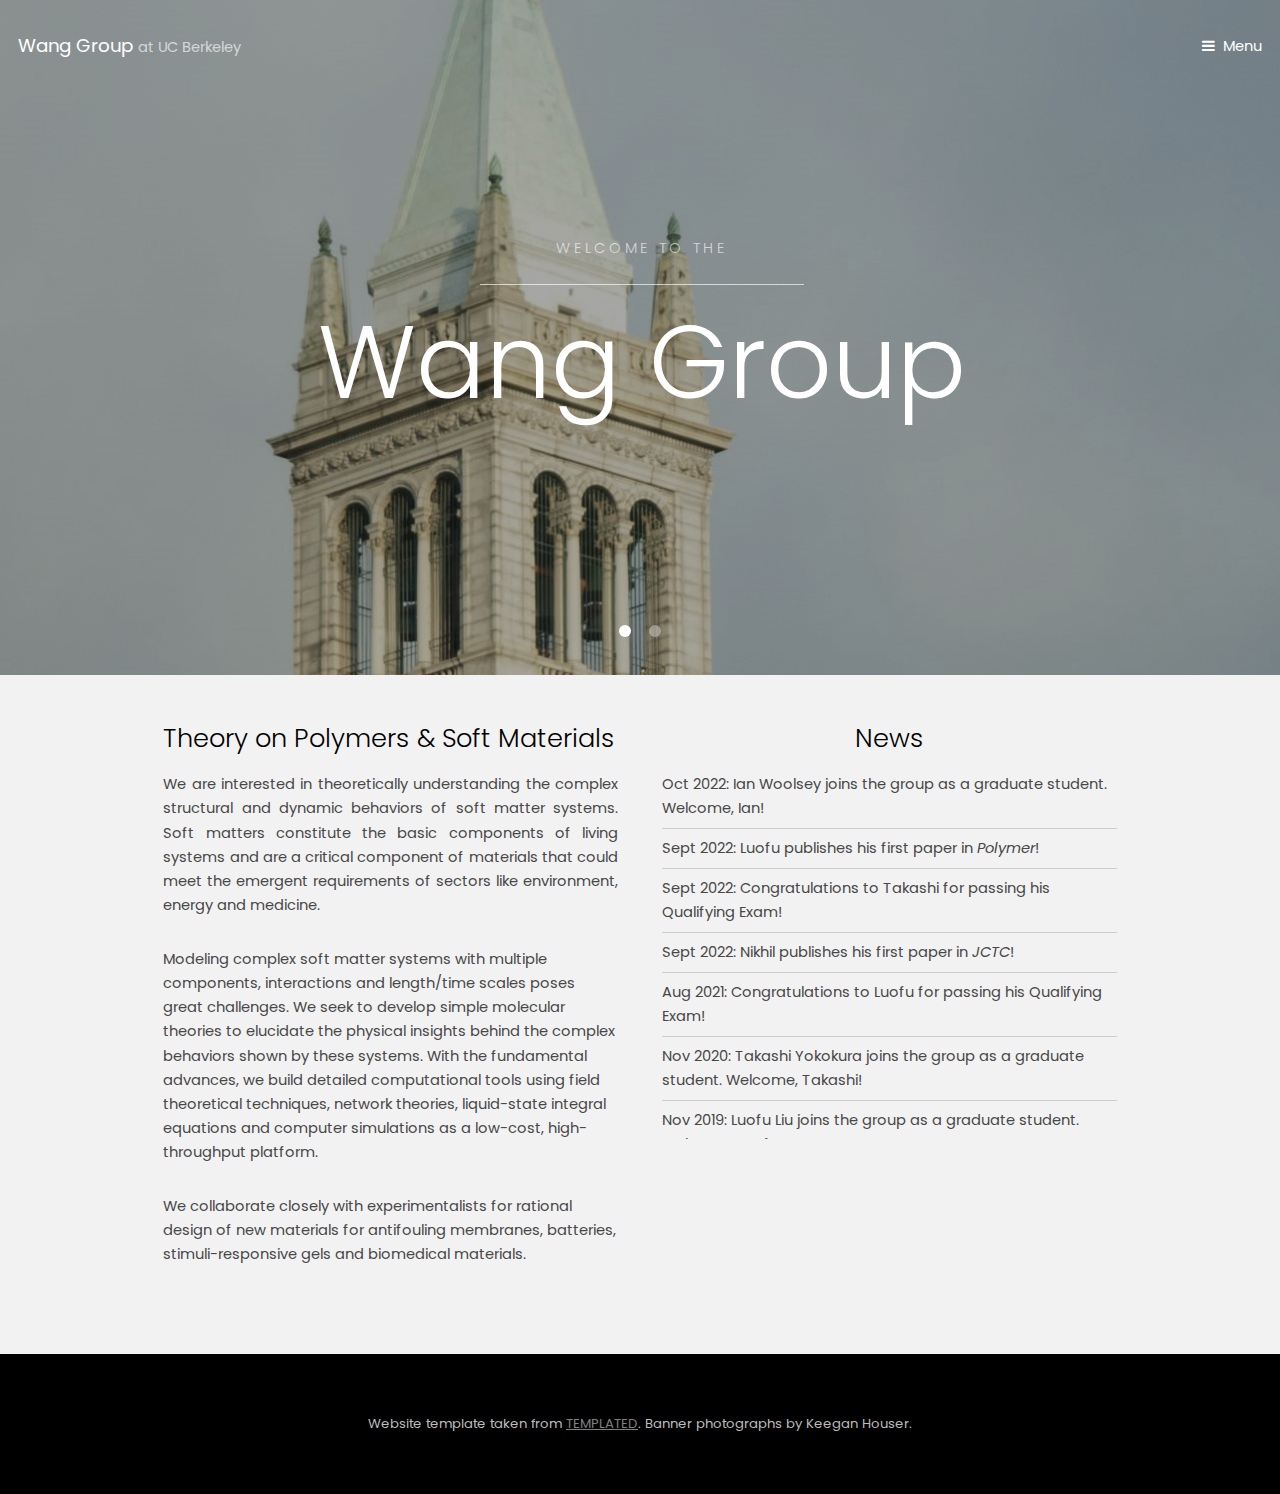
<file: index.html>
<!DOCTYPE HTML>
<!--
	Hielo by TEMPLATED
	templated.co @templatedco
	Released for free under the Creative Commons Attribution 3.0 license (templated.co/license)
-->

<html>
	<head>
		<title>WANG GROUP at UC Berkeley</title>
		<meta charset="utf-8" />
		<meta name="viewport" content="width=device-width, initial-scale=1" />
		<link rel="stylesheet" href="assets/css/main.css" />
		<!--TJY EDITS-->
		<!--class = scrollbar id = "style-1"-->
		<style>
		#style-1::-webkit-scrollbar-track
		{
			-webkit-box-shadow: inset 0 0 6px rgba(0,0,0,0.3);
			border-radius: 10px;
			background-color: #F5F5F5;
		}

		#style-1::-webkit-scrollbar
		{
			width: 8px;
			background-color: #444;
		}

		#style-1::-webkit-scrollbar-thumb
		{
			border-radius: 10px;
			-webkit-box-shadow: inset 0 0 6px rgba(0,0,0,.3);
			background-color: #555;
		}
		</style>
	</head>
	<body>

		<!-- Header -->
			<header id="header" class="alt">
				<div class="logo"><a href="index.html">Wang Group</a><a href="https://chemistry.berkeley.edu/cbe"> <span>at UC Berkeley</span></a></div>
				<a href="#menu">Menu</a>
			</header>

		<!-- Nav -->
			<nav id="menu">
				<ul class="links">
					<li><a href="index.html">Home</a></li>
					<li><a href="research.html">Research</a></li>
					<li><a href="wang.html">Rui Wang</a></li>
					<li><a href="members.html">Members</a></li>
					<li><a href="publications.html">Publications</a></li>
				</ul>
			</nav>

		<!-- Banner -->
			<section class="banner full">
				<article>
					<img src="images/berk_morning_cropped.jpeg" alt=""/>
					<div class="inner">
						<header>
							<p>Welcome to the</p>
							<h2>Wang Group</h2>
							
						</header>
					</div>
				</article>
				<article>
					<img src="images/berk_evening_cropped.jpeg" alt="" />
					<div class="inner">
						<header>
							<p>Welcome to the</p>
							<h2>Wang Group</h2>
						</header>
					</div>
				</article>
		</section>
 		<section id="one" class="wrapper style2">
			<div id="main" class="container">
				<!-- Elements -->
				
					<div class="row 200%">
						<div class="6u 12u$(medium)">
							<h2 id="elements">Theory on Polymers &#38; Soft Materials</h2>
							<div class="inner">
								<div class="content">
									<header class="align-left">		
									</header>
									<p align="justify">We are interested in theoretically understanding the complex structural and dynamic behaviors of soft matter systems. Soft matters constitute the basic components of living systems and are a critical component of materials that could meet the emergent requirements of sectors like environment, energy and medicine. </p><p>Modeling complex soft matter systems with multiple components, interactions and length/time scales poses great challenges. We seek to develop simple molecular theories to elucidate the physical insights behind the complex behaviors shown by these systems. With the fundamental advances, we build detailed computational tools using field theoretical techniques, network theories, liquid-state integral equations and computer simulations as a low-cost, high-throughput platform.</p><p>We collaborate closely with experimentalists for rational design of new materials for antifouling membranes, batteries, stimuli-responsive gels and biomedical materials.</p>
								</div>
							</div>
						</div>
						
						<div class="6u$ 12u$(medium)">
						<div class="inner">	
							<div class="content">
							<header class="align-center">
								<h2>News</h2>
							</header>
							<ul class = "alt" style="max-height: 25em; overflow: auto" id="style-1">	
								<li>Oct 2022: Ian Woolsey joins the group as a graduate student. Welcome, Ian!</li>
								<li>Sept 2022: Luofu publishes his first paper in <em>Polymer</em>!</li>
								<li>Sept 2022: Congratulations to Takashi for passing his Qualifying Exam!</li>
								<li>Sept 2022: Nikhil publishes his first paper in <em>JCTC</em>!</li>
								<li>Aug 2021: Congratulations to Luofu for passing his Qualifying Exam!</li>
								<li>Nov 2020: Takashi Yokokura joins the group as a graduate student. Welcome, Takashi!</li>
								<li>Nov 2019: Luofu Liu joins the group as a graduate student. Welcome, Luofu!</li>
								<li>Oct 2019: Yao Yang joins the group as a visiting scholar. Welcome, Yao!</li>
								<li>June 2019: Chao Fang from Virgina Tech joins the group as a post-doc. Welcome, Chao!</li>
								<li>March 2019: Chao Duan from Fudan University, China joins the group as a visiting scholar. Welcome, Chao!</li>
								<li>Jan 2019: Wang Group starts its journey. Nikhil Agrawal and Zach Lipel join as graduate students!</li>
							</ul>
						</div>
						</div>	
					</div>
				</div>
			</div>
				</section>
		<!-- Footer -->
			<footer id="footer">
<!--				<div class="container">
					<ul class="icons">
					<li><a href="#" class="icon fa-twitter"><span class="label">Twitter</span></a></li>
						<li><a href="#" class="icon fa-facebook"><span class="label">Facebook</span></a></li>
						<li><a href="#" class="icon fa-instagram"><span class="label">Instagram</span></a></li>
						<li><a href="#" class="icon fa-envelope-o"><span class="label">Email</span></a></li>
					
					<li><a href="https://chemistry.berkeley.edu/cbe"><span class="label">Department of Chemical and Biomolecular Engineering</span></a></li>
						<li><a href="https://berkeley.edu/cbe"><span class="label">University of California, Berkeley</span></a></li>
				</ul>
				</div>
-->	
				
			
								<div class="copyright">
					Website template taken from <a href="https://templated.co"> <span>TEMPLATED</span></a>. Banner photographs by Keegan Houser.
				</div>
			</footer>

		<!-- Scripts -->
			<script src="assets/js/jquery.min.js"></script>
			<script src="assets/js/jquery.scrollex.min.js"></script>
			<script src="assets/js/skel.min.js"></script>
			<script src="assets/js/util.js"></script>
			<script src="assets/js/main.js"></script>

	</body>
</html>
</file>
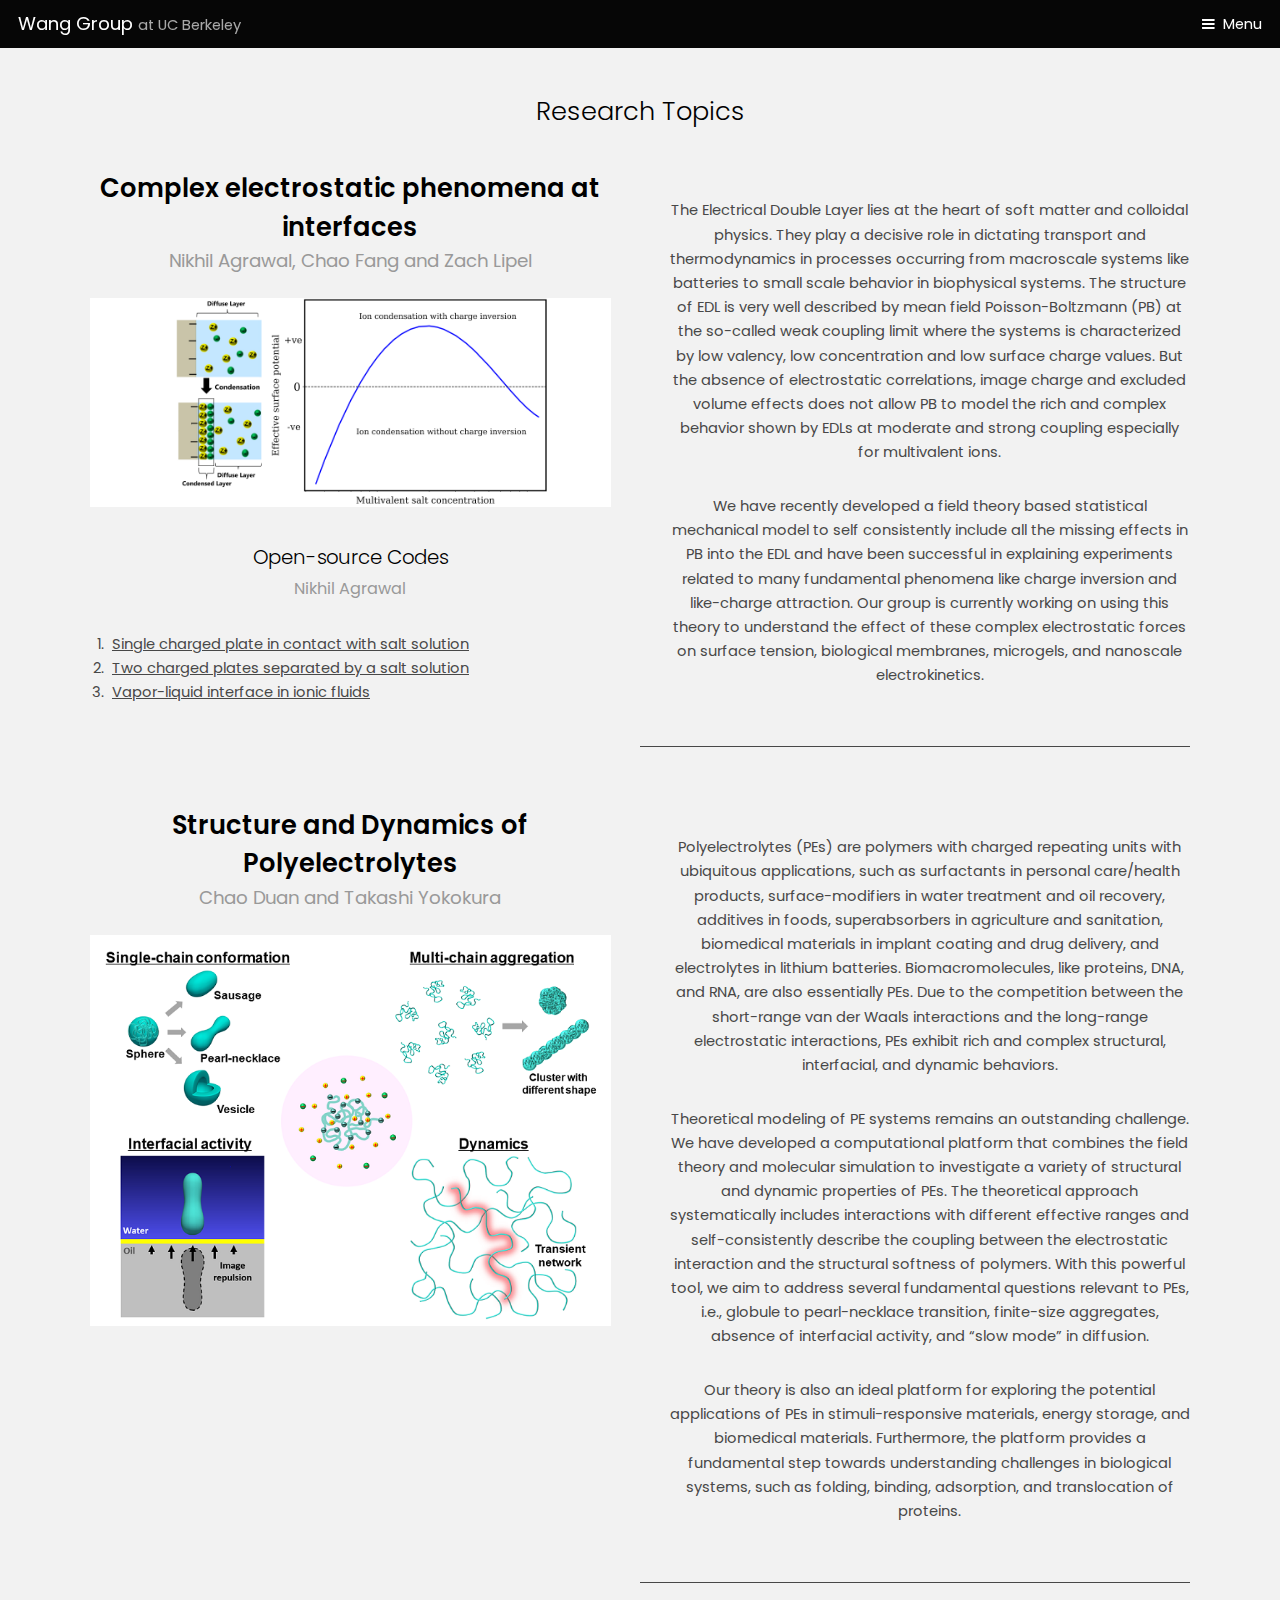
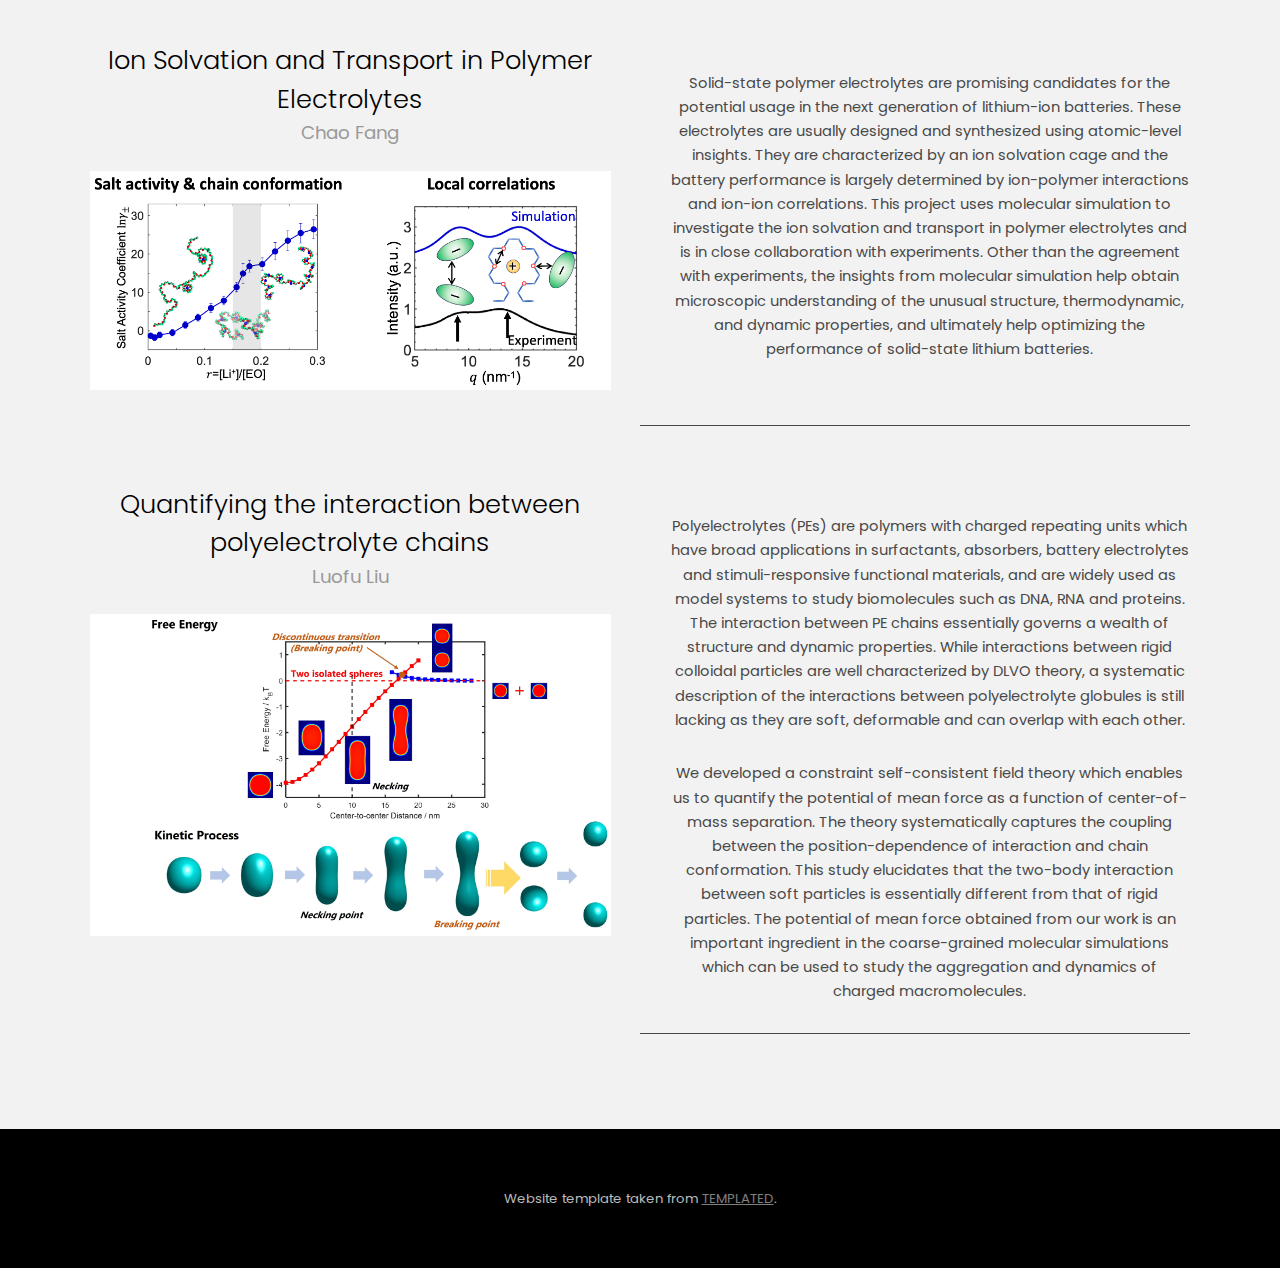
<file: research.html>
<!DOCTYPE HTML>
<!--
	Hielo by TEMPLATED
	templated.co @templatedco
	Released for free under the Creative Commons Attribution 3.0 license (templated.co/license)
-->
<html>
	<head>
		<title>WANG GROUP at UC Berkeley</title>
		<meta charset="utf-8" />
		<meta name="viewport" content="width=device-width, initial-scale=1" />
		<link rel="stylesheet" href="assets/css/main.css" />
	</head>
	<body class="subpage">

		<!-- Header -->
			<header id="header">
				<div class="logo"><a href="index.html">Wang Group</a><a href="https://chemistry.berkeley.edu/cbe"> <span>at UC Berkeley</span></a></div>
				<a href="#menu">Menu</a>
			</header>

		<!-- Nav -->
			<nav id="menu">
				<ul class="links">
					<li><a href="index.html">Home</a></li>
					<li><a href="research.html">Research</a></li>
					<li><a href="wang.html">Rui Wang</a></li>
					<li><a href="members.html">Members</a></li>
					<li><a href="publications.html">Publications</a></li>
				</ul>
			</nav>

		<!-- One -->
			<section id="one" class="wrapper style2">
			
				<div class="inner">
				<header class="align-center">
						<h2>Research Topics</h2>
					<br>
				</header>
				
				
				<div class="grid-style">
					 <div>
						 <div class = "content">
							<header class="align-center">		
									<h2><b>Complex electrostatic phenomena at interfaces</b></h2>
									<p>Nikhil Agrawal, Chao Fang and Zach Lipel</p>
						   </header>
						 	<p class="align-center"><img style="max-width: 100%" src="images/nikhil_website.png" alt= "" \></p>
						 </div>
							<header class="align-center">		
									<h3>Open-source Codes</h3>
									<p>Nikhil Agrawal</p>
						   </header>
						 	<p class="align-center">
								<ol>
									<li> <a href = "https://github.com/nikhil0165/one_plate_mgrf"> Single charged plate in contact with salt solution </a> </li>
									<li> <a href = "https://github.com/nikhil0165/two_plates_mgrf"> Two charged plates separated by a salt solution </a> </li>
									<li> <a href = "https://github.com/nikhil0165/vapor_liquid_mgrf"> Vapor-liquid interface in ionic fluids </a> </li>
							 	</ol> 
							</p>
					</div>
					<div style= "border-bottom: solid 1px;margin: 2rem 0;">
						 <div class = "content">
								<p class = "align-center">
									The Electrical Double Layer lies at the heart of soft matter and colloidal physics. They play a decisive role in dictating transport and thermodynamics in processes occurring from macroscale systems like batteries to small scale behavior in biophysical systems. The structure of EDL is very well described by mean field Poisson-Boltzmann (PB) at the so-called weak coupling limit where the systems is characterized by low valency, low concentration and low surface charge values. But the absence of electrostatic correlations, image charge and excluded volume effects does not allow PB to model the rich and complex behavior shown by EDLs at moderate and strong coupling especially for multivalent ions.</p><p class = "align-center"> We have recently developed a field theory based statistical mechanical model to self consistently include all the missing effects in PB into the EDL and have been successful in explaining experiments related to many fundamental phenomena like charge inversion and like-charge attraction. Our group is currently working on using this theory to understand the effect of these complex electrostatic forces on surface tension, biological membranes, microgels, and nanoscale electrokinetics. 
								</p>

								
						 </div>
				  </div>
				  <div>
						 <div class = "content">
							 <header class="align-center">				
									<h2><b>Structure and Dynamics of Polyelectrolytes</b></h2>
									<p>Chao Duan and Takashi Yokokura</p>
						   </header>
							 <p class="align-center"><img style="max-width: 100%" src="images/polyelectrolyte_project.png" alt= ""/></p>
					  </div>
					</div>
					
					<div style= "border-bottom: solid 1px;margin: 2rem 0;">
						<div class = "content">
								<p class = "align-center">Polyelectrolytes (PEs) are polymers with charged repeating units with ubiquitous applications, such as surfactants in personal care/health products, surface-modifiers in water treatment and oil recovery, additives in foods, superabsorbers in agriculture and sanitation, biomedical materials in implant coating and drug delivery, and electrolytes in lithium batteries. Biomacromolecules, like proteins, DNA, and RNA, are also essentially PEs. Due to the competition between the short-range van der Waals interactions and the long-range electrostatic interactions, PEs exhibit rich and complex structural, interfacial, and dynamic behaviors. </p><p  class = "align-center">Theoretical modeling of PE systems remains an outstanding challenge. We have developed a computational platform that combines the field theory and molecular simulation to investigate a variety of structural and dynamic properties of PEs. The theoretical approach systematically includes interactions with different effective ranges and self-consistently describe the coupling between the electrostatic interaction and the structural softness of polymers. With this powerful tool, we aim to address several fundamental questions relevant to PEs, i.e., globule to pearl-necklace transition, finite-size aggregates, absence of interfacial activity, and “slow mode” in diffusion.</p> <p  class = "align-center"> Our theory is also an ideal platform for exploring the potential applications of PEs in stimuli-responsive materials, energy storage, and biomedical materials. Furthermore, the platform provides a fundamental step towards understanding challenges in biological systems, such as folding, binding, adsorption, and translocation of proteins.
								</p>

								

					</div>
					</div>
					
					<div>
						
						<div class="content">
								<header class="align-center">		
									<h2>Ion Solvation and Transport in Polymer Electrolytes</h2>
									<p>Chao Fang</p>
								</header>
							<p class="align-center"><img style="max-width: 100%" src="images/figure_grpweb.png" alt= ""/></p>
						</div>
					</div>
					<div style= "border-bottom: solid 1px;margin: 2rem 0;">
						<div class = "content">
								<p class = "align-center">Solid-state polymer electrolytes are promising candidates for the potential usage in the next generation of lithium-ion batteries. These electrolytes are usually designed and synthesized using atomic-level insights. They are characterized by an ion solvation cage and the battery performance is largely determined by ion-polymer interactions and ion-ion correlations. This project uses molecular simulation to investigate the ion solvation and transport in polymer electrolytes and is in close collaboration with experiments. Other than the agreement with experiments, the insights from molecular simulation help obtain microscopic understanding of the unusual structure, thermodynamic, and dynamic properties, and ultimately help optimizing the performance of solid-state lithium batteries.</p>
								

					  </div>
					
					</div>
					
					<div>
						<div class="content">
								<header class="align-center">		
									<h2>Quantifying the interaction between polyelectrolyte chains</h2>
									<p>Luofu Liu</p>
								</header>
								<p class="align-center"><img style="max-width: 100%" src="images/Luofu_figure.jpg" alt= ""/></p>
						</div>
					</div>
					<div style= "border-bottom: solid 1px;margin: 2rem 0;">
						<div class="content">
							
								<p class = "align-center">Polyelectrolytes (PEs) are polymers with charged repeating units which have broad applications in surfactants, absorbers, battery electrolytes and stimuli-responsive functional materials, and are widely used as model systems to study biomolecules such as DNA, RNA and proteins. The interaction between PE chains essentially governs a wealth of structure and dynamic properties. While interactions between rigid colloidal particles are well characterized by DLVO theory, a systematic description of the interactions between polyelectrolyte globules is still lacking as they are soft, deformable and can overlap with each other.</p><p class = "align-center"> We developed a constraint self-consistent field theory which enables us to quantify the potential of mean force as a function of center-of-mass separation. The theory systematically captures the coupling between the position-dependence of interaction and chain conformation. This study elucidates that the two-body interaction between soft particles is essentially different from that of rigid particles. The potential of mean force obtained from our work is an important ingredient in the coarse-grained molecular simulations which can be used to study the aggregation and dynamics of charged macromolecules.</p>
								

					  </div>
					
					</div>
				</div>
			  </div>
				
	</section>

		
		
		<!-- Footer -->
			<footer id="footer">
				<div class="copyright">
					Website template taken from <a href="https://templated.co"> <span>TEMPLATED</span></a>.
				</div>
			</footer>

		<!-- Scripts -->
			<script src="assets/js/jquery.min.js"></script>
			<script src="assets/js/jquery.scrollex.min.js"></script>
			<script src="assets/js/skel.min.js"></script>
			<script src="assets/js/util.js"></script>
			<script src="assets/js/main.js"></script>

	</body>
</html>
</file>
<file: assets/css/main.css>
@charset "UTF-8";
@import url(font-awesome.min.css);
@import url("https://fonts.googleapis.com/css?family=Poppins:300,400,500,600,700");

/*
	Hielo by TEMPLATED
	templated.co @templatedco
	Released for free under the Creative Commons Attribution 3.0 license (templated.co/license)
*/

/* Reset */

	html, body, div, span, applet, object, iframe, h1, h2, h3, h4, h5, h6, p, blockquote, pre, a, abbr, acronym, address, big, cite, code, del, dfn, em, img, ins, kbd, q, s, samp, small, strike, strong, sub, sup, tt, var, b, u, i, center, dl, dt, dd, ol, ul, li, fieldset, form, label, legend, table, caption, tbody, tfoot, thead, tr, th, td, article, aside, canvas, details, embed, figure, figcaption, footer, header, hgroup, menu, nav, output, ruby, section, summary, time, mark, audio, video {
		margin: 0;
		padding: 0;
		border: 0;
		font-size: 100%;
		font: inherit;
		vertical-align: baseline;
	}

	article, aside, details, figcaption, figure, footer, header, hgroup, menu, nav, section {
		display: block;
	}

	body {
		line-height: 0.5;
	}

	ol, ul {
		list-style: none ;
	}

	blockquote, q {
		quotes: none;
	}

	blockquote:before, blockquote:after, q:before, q:after {
		content: '';
		content: none;
	}

	table {
		border-collapse: collapse;
		border-spacing: 0;
	}

	body {
		-webkit-text-size-adjust: none;
	}

/* Box Model */

	*, *:before, *:after {
		-moz-box-sizing: border-box;
		-webkit-box-sizing: border-box;
		box-sizing: border-box;
	}

/* Containers */

	.container {
		margin-left: auto;
		margin-right: auto;
		padding-top: 0px;
	}

	.container.\31 25\25 {
		width: 100%;
		max-width: 100rem;
		min-width: 80rem;
	}

	.container.\37 5\25 {
		width: 60rem;
	}

	.container.\35 0\25 {
		width: 40rem;
	}

	.container.\32 5\25 {
		width: 20rem;
	}

	.container {
		width: 80rem;
	}

	@media screen and (max-width: 1680px) {

		.container.\31 25\25 {
			width: 100%;
			max-width: 100rem;
			min-width: 80rem;
		}

		.container.\37 5\25 {
			width: 60rem;
		}

		.container.\35 0\25 {
			width: 40rem;
		}

		.container.\32 5\25 {
			width: 20rem;
		}

		.container {
			width: 80rem;
		}

	}

	@media screen and (max-width: 1280px) {

		.container.\31 25\25 {
			width: 100%;
			max-width: 81.25rem;
			min-width: 65rem;
		}

		.container.\37 5\25 {
			width: 48.75rem;
		}

		.container.\35 0\25 {
			width: 32.5rem;
		}

		.container.\32 5\25 {
			width: 16.25rem;
		}

		.container {
			width: 65rem;
		}

	}

	@media screen and (max-width: 980px) {

		.container.\31 25\25 {
			width: 100%;
			max-width: 112.5%;
			min-width: 90%;
		}

		.container.\37 5\25 {
			width: 67.5%;
		}

		.container.\35 0\25 {
			width: 45%;
		}

		.container.\32 5\25 {
			width: 22.5%;
		}

		.container {
			width: 90%;
		}

	}

	@media screen and (max-width: 736px) {

		.container.\31 25\25 {
			width: 100%;
			max-width: 112.5%;
			min-width: 90%;
		}

		.container.\37 5\25 {
			width: 67.5%;
		}

		.container.\35 0\25 {
			width: 45%;
		}

		.container.\32 5\25 {
			width: 22.5%;
		}

		.container {
			width: 90% !important;
		}

	}

	@media screen and (max-width: 480px) {

		.container.\31 25\25 {
			width: 100%;
			max-width: 112.5%;
			min-width: 90%;
		}

		.container.\37 5\25 {
			width: 67.5%;
		}

		.container.\35 0\25 {
			width: 45%;
		}

		.container.\32 5\25 {
			width: 22.5%;
		}

		.container {
			width: 90% !important;
		}

	}

/* Grid */

	.row {
		border-bottom: solid 1px transparent;
		-moz-box-sizing: border-box;
		-webkit-box-sizing: border-box;
		box-sizing: border-box;
	}

	.row > * {
		float: left;
		-moz-box-sizing: border-box;
		-webkit-box-sizing: border-box;
		box-sizing: border-box;
	}

	.row:after, .row:before {
		content: '';
		display: block;
		clear: both;
		height: 0;
	}

	.row.uniform > * > :first-child {
		margin-top: 0;
	}

	.row.uniform > * > :last-child {
		margin-bottom: 0;
	}

	.row.\30 \25 > * {
		padding: 0 0 0 0rem;
	}

	.row.\30 \25 {
		margin: 0 0 -1px 0rem;
	}

	.row.uniform.\30 \25 > * {
		padding: 0rem 0 0 0rem;
	}

	.row.uniform.\30 \25 {
		margin: 0rem 0 -1px 0rem;
	}

	.row > * {
		padding: 0 0 0 2rem;
	}

	.row {
		margin: 0 0 -1px -2rem;
	}

	.row.uniform > * {
		padding: 2rem 0 0 2rem;
	}

	.row.uniform {
		margin: -2rem 0 -1px -2rem;
	}

	.row.\32 00\25 > * {
		padding: 0 0 0 4rem;
	}

	.row.\32 00\25 {
		margin: 0 0 -1px -4rem;
	}

	.row.uniform.\32 00\25 > * {
		padding: 4rem 0 0 4rem;
	}

	.row.uniform.\32 00\25 {
		margin: -4rem 0 -1px -4rem;
	}

	.row.\31 50\25 > * {
		padding: 0 0 0 3rem;
	}

	.row.\31 50\25 {
		margin: 0 0 -1px -3rem;
	}

	.row.uniform.\31 50\25 > * {
		padding: 3rem 0 0 3rem;
	}

	.row.uniform.\31 50\25 {
		margin: -3rem 0 -1px -3rem;
	}

	.row.\35 0\25 > * {
		padding: 0 0 0 1rem;
	}

	.row.\35 0\25 {
		margin: 0 0 -1px -1rem;
	}

	.row.uniform.\35 0\25 > * {
		padding: 1rem 0 0 1rem;
	}

	.row.uniform.\35 0\25 {
		margin: -1rem 0 -1px -1rem;
	}

	.row.\32 5\25 > * {
		padding: 0 0 0 0.5rem;
	}

	.row.\32 5\25 {
		margin: 0 0 -1px -0.5rem;
	}

	.row.uniform.\32 5\25 > * {
		padding: 0.5rem 0 0 0.5rem;
	}

	.row.uniform.\32 5\25 {
		margin: -0.5rem 0 -1px -0.5rem;
	}

	.\31 2u, .\31 2u\24 {
		width: 100%;
		clear: none;
		margin-left: 0;
	}

	.\31 1u, .\31 1u\24 {
		width: 91.6666666667%;
		clear: none;
		margin-left: 0;
	}

	.\31 0u, .\31 0u\24 {
		width: 83.3333333333%;
		clear: none;
		margin-left: 0;
	}

	.\39 u, .\39 u\24 {
		width: 75%;
		clear: none;
		margin-left: 0;
	}

	.\38 u, .\38 u\24 {
		width: 66.6666666667%;
		clear: none;
		margin-left: 0;
	}

	.\37 u, .\37 u\24 {
		width: 58.3333333333%;
		clear: none;
		margin-left: 0;
	}

	.\36 u, .\36 u\24 {
		width: 50%;
		clear: none;
		margin-left: 0;
	}

	.\35 u, .\35 u\24 {
		width: 41.6666666667%;
		clear: none;
		margin-left: 0;
	}

	.\34 u, .\34 u\24 {
		width: 33.3333333333%;
		clear: none;
		margin-left: 0;
	}

	.\33 u, .\33 u\24 {
		width: 25%;
		clear: none;
		margin-left: 0;
	}

	.\32 u, .\32 u\24 {
		width: 16.6666666667%;
		clear: none;
		margin-left: 0;
	}

	.\31 u, .\31 u\24 {
		width: 8.3333333333%;
		clear: none;
		margin-left: 0;
	}

	.\31 2u\24 + *,
	.\31 1u\24 + *,
	.\31 0u\24 + *,
	.\39 u\24 + *,
	.\38 u\24 + *,
	.\37 u\24 + *,
	.\36 u\24 + *,
	.\35 u\24 + *,
	.\34 u\24 + *,
	.\33 u\24 + *,
	.\32 u\24 + *,
	.\31 u\24 + * {
		clear: left;
	}

	.\-11u {
		margin-left: 91.66667%;
	}

	.\-10u {
		margin-left: 83.33333%;
	}

	.\-9u {
		margin-left: 75%;
	}

	.\-8u {
		margin-left: 66.66667%;
	}

	.\-7u {
		margin-left: 58.33333%;
	}

	.\-6u {
		margin-left: 50%;
	}

	.\-5u {
		margin-left: 41.66667%;
	}

	.\-4u {
		margin-left: 33.33333%;
	}

	.\-3u {
		margin-left: 25%;
	}

	.\-2u {
		margin-left: 16.66667%;
	}

	.\-1u {
		margin-left: 8.33333%;
	}

	@media screen and (max-width: 1680px) {

		.row > * {
			padding: 0 0 0 2rem;
		}

		.row {
			margin: 0 0 -1px -2rem;
		}

		.row.uniform > * {
			padding: 2rem 0 0 2rem;
		}

		.row.uniform {
			margin: -2rem 0 -1px -2rem;
		}

		.row.\32 00\25 > * {
			padding: 0 0 0 4rem;
		}

		.row.\32 00\25 {
			margin: 0 0 -1px -4rem;
		}

		.row.uniform.\32 00\25 > * {
			padding: 4rem 0 0 4rem;
		}

		.row.uniform.\32 00\25 {
			margin: -4rem 0 -1px -4rem;
		}

		.row.\31 50\25 > * {
			padding: 0 0 0 3rem;
		}

		.row.\31 50\25 {
			margin: 0 0 -1px -3rem;
		}

		.row.uniform.\31 50\25 > * {
			padding: 3rem 0 0 3rem;
		}

		.row.uniform.\31 50\25 {
			margin: -3rem 0 -1px -3rem;
		}

		.row.\35 0\25 > * {
			padding: 0 0 0 1rem;
		}

		.row.\35 0\25 {
			margin: 0 0 -1px -1rem;
		}

		.row.uniform.\35 0\25 > * {
			padding: 1rem 0 0 1rem;
		}

		.row.uniform.\35 0\25 {
			margin: -1rem 0 -1px -1rem;
		}

		.row.\32 5\25 > * {
			padding: 0 0 0 0.5rem;
		}

		.row.\32 5\25 {
			margin: 0 0 -1px -0.5rem;
		}

		.row.uniform.\32 5\25 > * {
			padding: 0.5rem 0 0 0.5rem;
		}

		.row.uniform.\32 5\25 {
			margin: -0.5rem 0 -1px -0.5rem;
		}

		.\31 2u\28xlarge\29, .\31 2u\24\28xlarge\29 {
			width: 100%;
			clear: none;
			margin-left: 0;
		}

		.\31 1u\28xlarge\29, .\31 1u\24\28xlarge\29 {
			width: 91.6666666667%;
			clear: none;
			margin-left: 0;
		}

		.\31 0u\28xlarge\29, .\31 0u\24\28xlarge\29 {
			width: 83.3333333333%;
			clear: none;
			margin-left: 0;
		}

		.\39 u\28xlarge\29, .\39 u\24\28xlarge\29 {
			width: 75%;
			clear: none;
			margin-left: 0;
		}

		.\38 u\28xlarge\29, .\38 u\24\28xlarge\29 {
			width: 66.6666666667%;
			clear: none;
			margin-left: 0;
		}

		.\37 u\28xlarge\29, .\37 u\24\28xlarge\29 {
			width: 58.3333333333%;
			clear: none;
			margin-left: 0;
		}

		.\36 u\28xlarge\29, .\36 u\24\28xlarge\29 {
			width: 50%;
			clear: none;
			margin-left: 0;
		}

		.\35 u\28xlarge\29, .\35 u\24\28xlarge\29 {
			width: 41.6666666667%;
			clear: none;
			margin-left: 0;
		}

		.\34 u\28xlarge\29, .\34 u\24\28xlarge\29 {
			width: 33.3333333333%;
			clear: none;
			margin-left: 0;
		}

		.\33 u\28xlarge\29, .\33 u\24\28xlarge\29 {
			width: 25%;
			clear: none;
			margin-left: 0;
		}

		.\32 u\28xlarge\29, .\32 u\24\28xlarge\29 {
			width: 16.6666666667%;
			clear: none;
			margin-left: 0;
		}

		.\31 u\28xlarge\29, .\31 u\24\28xlarge\29 {
			width: 8.3333333333%;
			clear: none;
			margin-left: 0;
		}

		.\31 2u\24\28xlarge\29 + *,
		.\31 1u\24\28xlarge\29 + *,
		.\31 0u\24\28xlarge\29 + *,
		.\39 u\24\28xlarge\29 + *,
		.\38 u\24\28xlarge\29 + *,
		.\37 u\24\28xlarge\29 + *,
		.\36 u\24\28xlarge\29 + *,
		.\35 u\24\28xlarge\29 + *,
		.\34 u\24\28xlarge\29 + *,
		.\33 u\24\28xlarge\29 + *,
		.\32 u\24\28xlarge\29 + *,
		.\31 u\24\28xlarge\29 + * {
			clear: left;
		}

		.\-11u\28xlarge\29 {
			margin-left: 91.66667%;
		}

		.\-10u\28xlarge\29 {
			margin-left: 83.33333%;
		}

		.\-9u\28xlarge\29 {
			margin-left: 75%;
		}

		.\-8u\28xlarge\29 {
			margin-left: 66.66667%;
		}

		.\-7u\28xlarge\29 {
			margin-left: 58.33333%;
		}

		.\-6u\28xlarge\29 {
			margin-left: 50%;
		}

		.\-5u\28xlarge\29 {
			margin-left: 41.66667%;
		}

		.\-4u\28xlarge\29 {
			margin-left: 33.33333%;
		}

		.\-3u\28xlarge\29 {
			margin-left: 25%;
		}

		.\-2u\28xlarge\29 {
			margin-left: 16.66667%;
		}

		.\-1u\28xlarge\29 {
			margin-left: 8.33333%;
		}

	}

	@media screen and (max-width: 1280px) {

		.row > * {
			padding: 0 0 0 1.5rem;
		}

		.row {
			margin: 0 0 -1px -1.5rem;
		}

		.row.uniform > * {
			padding: 1.5rem 0 0 1.5rem;
		}

		.row.uniform {
			margin: -1.5rem 0 -1px -1.5rem;
		}

		.row.\32 00\25 > * {
			padding: 0 0 0 3rem;
		}

		.row.\32 00\25 {
			margin: 0 0 -1px -3rem;
		}

		.row.uniform.\32 00\25 > * {
			padding: 3rem 0 0 3rem;
		}

		.row.uniform.\32 00\25 {
			margin: -3rem 0 -1px -3rem;
		}

		.row.\31 50\25 > * {
			padding: 0 0 0 2.25rem;
		}

		.row.\31 50\25 {
			margin: 0 0 -1px -2.25rem;
		}

		.row.uniform.\31 50\25 > * {
			padding: 2.25rem 0 0 2.25rem;
		}

		.row.uniform.\31 50\25 {
			margin: -2.25rem 0 -1px -2.25rem;
		}

		.row.\35 0\25 > * {
			padding: 0 0 0 0.75rem;
		}

		.row.\35 0\25 {
			margin: 0 0 -1px -0.75rem;
		}

		.row.uniform.\35 0\25 > * {
			padding: 0.75rem 0 0 0.75rem;
		}

		.row.uniform.\35 0\25 {
			margin: -0.75rem 0 -1px -0.75rem;
		}

		.row.\32 5\25 > * {
			padding: 0 0 0 0.375rem;
		}

		.row.\32 5\25 {
			margin: 0 0 -1px -0.375rem;
		}

		.row.uniform.\32 5\25 > * {
			padding: 0.375rem 0 0 0.375rem;
		}

		.row.uniform.\32 5\25 {
			margin: -0.375rem 0 -1px -0.375rem;
		}

		.\31 2u\28large\29, .\31 2u\24\28large\29 {
			width: 100%;
			clear: none;
			margin-left: 0;
		}

		.\31 1u\28large\29, .\31 1u\24\28large\29 {
			width: 91.6666666667%;
			clear: none;
			margin-left: 0;
		}

		.\31 0u\28large\29, .\31 0u\24\28large\29 {
			width: 83.3333333333%;
			clear: none;
			margin-left: 0;
		}

		.\39 u\28large\29, .\39 u\24\28large\29 {
			width: 75%;
			clear: none;
			margin-left: 0;
		}

		.\38 u\28large\29, .\38 u\24\28large\29 {
			width: 66.6666666667%;
			clear: none;
			margin-left: 0;
		}

		.\37 u\28large\29, .\37 u\24\28large\29 {
			width: 58.3333333333%;
			clear: none;
			margin-left: 0;
		}

		.\36 u\28large\29, .\36 u\24\28large\29 {
			width: 50%;
			clear: none;
			margin-left: 0;
		}

		.\35 u\28large\29, .\35 u\24\28large\29 {
			width: 41.6666666667%;
			clear: none;
			margin-left: 0;
		}

		.\34 u\28large\29, .\34 u\24\28large\29 {
			width: 33.3333333333%;
			clear: none;
			margin-left: 0;
		}

		.\33 u\28large\29, .\33 u\24\28large\29 {
			width: 25%;
			clear: none;
			margin-left: 0;
		}

		.\32 u\28large\29, .\32 u\24\28large\29 {
			width: 16.6666666667%;
			clear: none;
			margin-left: 0;
		}

		.\31 u\28large\29, .\31 u\24\28large\29 {
			width: 8.3333333333%;
			clear: none;
			margin-left: 0;
		}

		.\31 2u\24\28large\29 + *,
		.\31 1u\24\28large\29 + *,
		.\31 0u\24\28large\29 + *,
		.\39 u\24\28large\29 + *,
		.\38 u\24\28large\29 + *,
		.\37 u\24\28large\29 + *,
		.\36 u\24\28large\29 + *,
		.\35 u\24\28large\29 + *,
		.\34 u\24\28large\29 + *,
		.\33 u\24\28large\29 + *,
		.\32 u\24\28large\29 + *,
		.\31 u\24\28large\29 + * {
			clear: left;
		}

		.\-11u\28large\29 {
			margin-left: 91.66667%;
		}

		.\-10u\28large\29 {
			margin-left: 83.33333%;
		}

		.\-9u\28large\29 {
			margin-left: 75%;
		}

		.\-8u\28large\29 {
			margin-left: 66.66667%;
		}

		.\-7u\28large\29 {
			margin-left: 58.33333%;
		}

		.\-6u\28large\29 {
			margin-left: 50%;
		}

		.\-5u\28large\29 {
			margin-left: 41.66667%;
		}

		.\-4u\28large\29 {
			margin-left: 33.33333%;
		}

		.\-3u\28large\29 {
			margin-left: 25%;
		}

		.\-2u\28large\29 {
			margin-left: 16.66667%;
		}

		.\-1u\28large\29 {
			margin-left: 8.33333%;
		}

	}

	@media screen and (max-width: 980px) {

		.row > * {
			padding: 0 0 0 1.5rem;
		}

		.row {
			margin: 0 0 -1px -1.5rem;
		}

		.row.uniform > * {
			padding: 1.5rem 0 0 1.5rem;
		}

		.row.uniform {
			margin: -1.5rem 0 -1px -1.5rem;
		}

		.row.\32 00\25 > * {
			padding: 0 0 0 3rem;
		}

		.row.\32 00\25 {
			margin: 0 0 -1px -3rem;
		}

		.row.uniform.\32 00\25 > * {
			padding: 3rem 0 0 3rem;
		}

		.row.uniform.\32 00\25 {
			margin: -3rem 0 -1px -3rem;
		}

		.row.\31 50\25 > * {
			padding: 0 0 0 2.25rem;
		}

		.row.\31 50\25 {
			margin: 0 0 -1px -2.25rem;
		}

		.row.uniform.\31 50\25 > * {
			padding: 2.25rem 0 0 2.25rem;
		}

		.row.uniform.\31 50\25 {
			margin: -2.25rem 0 -1px -2.25rem;
		}

		.row.\35 0\25 > * {
			padding: 0 0 0 0.75rem;
		}

		.row.\35 0\25 {
			margin: 0 0 -1px -0.75rem;
		}

		.row.uniform.\35 0\25 > * {
			padding: 0.75rem 0 0 0.75rem;
		}

		.row.uniform.\35 0\25 {
			margin: -0.75rem 0 -1px -0.75rem;
		}

		.row.\32 5\25 > * {
			padding: 0 0 0 0.375rem;
		}

		.row.\32 5\25 {
			margin: 0 0 -1px -0.375rem;
		}

		.row.uniform.\32 5\25 > * {
			padding: 0.05rem 0 0 0.375rem;
		}

		.row.uniform.\32 5\25 {
			margin: -0.375rem 0 -1px -0.375rem;
		}

		.\31 2u\28medium\29, .\31 2u\24\28medium\29 {
			width: 100%;
			clear: none;
			margin-left: 0;
		}

		.\31 1u\28medium\29, .\31 1u\24\28medium\29 {
			width: 91.6666666667%;
			clear: none;
			margin-left: 0;
		}

		.\31 0u\28medium\29, .\31 0u\24\28medium\29 {
			width: 83.3333333333%;
			clear: none;
			margin-left: 0;
		}

		.\39 u\28medium\29, .\39 u\24\28medium\29 {
			width: 75%;
			clear: none;
			margin-left: 0;
		}

		.\38 u\28medium\29, .\38 u\24\28medium\29 {
			width: 66.6666666667%;
			clear: none;
			margin-left: 0;
		}

		.\37 u\28medium\29, .\37 u\24\28medium\29 {
			width: 58.3333333333%;
			clear: none;
			margin-left: 0;
		}

		.\36 u\28medium\29, .\36 u\24\28medium\29 {
			width: 50%;
			clear: none;
			margin-left: 0;
		}

		.\35 u\28medium\29, .\35 u\24\28medium\29 {
			width: 41.6666666667%;
			clear: none;
			margin-left: 0;
		}

		.\34 u\28medium\29, .\34 u\24\28medium\29 {
			width: 33.3333333333%;
			clear: none;
			margin-left: 0;
		}

		.\33 u\28medium\29, .\33 u\24\28medium\29 {
			width: 25%;
			clear: none;
			margin-left: 0;
		}

		.\32 u\28medium\29, .\32 u\24\28medium\29 {
			width: 16.6666666667%;
			clear: none;
			margin-left: 0;
		}

		.\31 u\28medium\29, .\31 u\24\28medium\29 {
			width: 8.3333333333%;
			clear: none;
			margin-left: 0;
		}

		.\31 2u\24\28medium\29 + *,
		.\31 1u\24\28medium\29 + *,
		.\31 0u\24\28medium\29 + *,
		.\39 u\24\28medium\29 + *,
		.\38 u\24\28medium\29 + *,
		.\37 u\24\28medium\29 + *,
		.\36 u\24\28medium\29 + *,
		.\35 u\24\28medium\29 + *,
		.\34 u\24\28medium\29 + *,
		.\33 u\24\28medium\29 + *,
		.\32 u\24\28medium\29 + *,
		.\31 u\24\28medium\29 + * {
			clear: left;
		}

		.\-11u\28medium\29 {
			margin-left: 91.66667%;
		}

		.\-10u\28medium\29 {
			margin-left: 83.33333%;
		}

		.\-9u\28medium\29 {
			margin-left: 75%;
		}

		.\-8u\28medium\29 {
			margin-left: 66.66667%;
		}

		.\-7u\28medium\29 {
			margin-left: 58.33333%;
		}

		.\-6u\28medium\29 {
			margin-left: 50%;
		}

		.\-5u\28medium\29 {
			margin-left: 41.66667%;
		}

		.\-4u\28medium\29 {
			margin-left: 33.33333%;
		}

		.\-3u\28medium\29 {
			margin-left: 25%;
		}

		.\-2u\28medium\29 {
			margin-left: 16.66667%;
		}

		.\-1u\28medium\29 {
			margin-left: 8.33333%;
		}

	}

	@media screen and (max-width: 736px) {

		.row > * {
			padding: 0 0 0 1.25rem;
		}

		.row {
			margin: 0 0 -1px -1.25rem;
		}

		.row.uniform > * {
			padding: 1.25rem 0 0 1.25rem;
		}

		.row.uniform {
			margin: -1.25rem 0 -1px -1.25rem;
		}

		.row.\32 00\25 > * {
			padding: 0 0 0 2.5rem;
		}

		.row.\32 00\25 {
			margin: 0 0 -1px -2.5rem;
		}

		.row.uniform.\32 00\25 > * {
			padding: 2.5rem 0 0 2.5rem;
		}

		.row.uniform.\32 00\25 {
			margin: -2.5rem 0 -1px -2.5rem;
		}

		.row.\31 50\25 > * {
			padding: 0 0 0 1.875rem;
		}

		.row.\31 50\25 {
			margin: 0 0 -1px -1.875rem;
		}

		.row.uniform.\31 50\25 > * {
			padding: 1.875rem 0 0 1.875rem;
		}

		.row.uniform.\31 50\25 {
			margin: -1.875rem 0 -1px -1.875rem;
		}

		.row.\35 0\25 > * {
			padding: 0 0 0 0.625rem;
		}

		.row.\35 0\25 {
			margin: 0 0 -1px -0.625rem;
		}

		.row.uniform.\35 0\25 > * {
			padding: 0.625rem 0 0 0.625rem;
		}

		.row.uniform.\35 0\25 {
			margin: -0.625rem 0 -1px -0.625rem;
		}

		.row.\32 5\25 > * {
			padding: 0 0 0 0.3125rem;
		}

		.row.\32 5\25 {
			margin: 0 0 -1px -0.3125rem;
		}

		.row.uniform.\32 5\25 > * {
			padding: 0.3125rem 0 0 0.3125rem;
		}

		.row.uniform.\32 5\25 {
			margin: -0.3125rem 0 -1px -0.3125rem;
		}

		.\31 2u\28small\29, .\31 2u\24\28small\29 {
			width: 100%;
			clear: none;
			margin-left: 0;
		}

		.\31 1u\28small\29, .\31 1u\24\28small\29 {
			width: 91.6666666667%;
			clear: none;
			margin-left: 0;
		}

		.\31 0u\28small\29, .\31 0u\24\28small\29 {
			width: 83.3333333333%;
			clear: none;
			margin-left: 0;
		}

		.\39 u\28small\29, .\39 u\24\28small\29 {
			width: 75%;
			clear: none;
			margin-left: 0;
		}

		.\38 u\28small\29, .\38 u\24\28small\29 {
			width: 66.6666666667%;
			clear: none;
			margin-left: 0;
		}

		.\37 u\28small\29, .\37 u\24\28small\29 {
			width: 58.3333333333%;
			clear: none;
			margin-left: 0;
		}

		.\36 u\28small\29, .\36 u\24\28small\29 {
			width: 50%;
			clear: none;
			margin-left: 0;
		}

		.\35 u\28small\29, .\35 u\24\28small\29 {
			width: 41.6666666667%;
			clear: none;
			margin-left: 0;
		}

		.\34 u\28small\29, .\34 u\24\28small\29 {
			width: 33.3333333333%;
			clear: none;
			margin-left: 0;
		}

		.\33 u\28small\29, .\33 u\24\28small\29 {
			width: 25%;
			clear: none;
			margin-left: 0;
		}

		.\32 u\28small\29, .\32 u\24\28small\29 {
			width: 16.6666666667%;
			clear: none;
			margin-left: 0;
		}

		.\31 u\28small\29, .\31 u\24\28small\29 {
			width: 8.3333333333%;
			clear: none;
			margin-left: 0;
		}

		.\31 2u\24\28small\29 + *,
		.\31 1u\24\28small\29 + *,
		.\31 0u\24\28small\29 + *,
		.\39 u\24\28small\29 + *,
		.\38 u\24\28small\29 + *,
		.\37 u\24\28small\29 + *,
		.\36 u\24\28small\29 + *,
		.\35 u\24\28small\29 + *,
		.\34 u\24\28small\29 + *,
		.\33 u\24\28small\29 + *,
		.\32 u\24\28small\29 + *,
		.\31 u\24\28small\29 + * {
			clear: left;
		}

		.\-11u\28small\29 {
			margin-left: 91.66667%;
		}

		.\-10u\28small\29 {
			margin-left: 83.33333%;
		}

		.\-9u\28small\29 {
			margin-left: 75%;
		}

		.\-8u\28small\29 {
			margin-left: 66.66667%;
		}

		.\-7u\28small\29 {
			margin-left: 58.33333%;
		}

		.\-6u\28small\29 {
			margin-left: 50%;
		}

		.\-5u\28small\29 {
			margin-left: 41.66667%;
		}

		.\-4u\28small\29 {
			margin-left: 33.33333%;
		}

		.\-3u\28small\29 {
			margin-left: 25%;
		}

		.\-2u\28small\29 {
			margin-left: 16.66667%;
		}

		.\-1u\28small\29 {
			margin-left: 8.33333%;
		}

	}

	@media screen and (max-width: 480px) {

		.row > * {
			padding: 0 0 0 1.25rem;
		}

		.row {
			margin: 0 0 -1px -1.25rem;
		}

		.row.uniform > * {
			padding: 1.25rem 0 0 1.25rem;
		}

		.row.uniform {
			margin: -1.25rem 0 -1px -1.25rem;
		}

		.row.\32 00\25 > * {
			padding: 0 0 0 2.5rem;
		}

		.row.\32 00\25 {
			margin: 0 0 -1px -2.5rem;
		}

		.row.uniform.\32 00\25 > * {
			padding: 2.5rem 0 0 2.5rem;
		}

		.row.uniform.\32 00\25 {
			margin: -2.5rem 0 -1px -2.5rem;
		}

		.row.\31 50\25 > * {
			padding: 0 0 0 1.875rem;
		}

		.row.\31 50\25 {
			margin: 0 0 -1px -1.875rem;
		}

		.row.uniform.\31 50\25 > * {
			padding: 1.875rem 0 0 1.875rem;
		}

		.row.uniform.\31 50\25 {
			margin: -1.875rem 0 -1px -1.875rem;
		}

		.row.\35 0\25 > * {
			padding: 0 0 0 0.625rem;
		}

		.row.\35 0\25 {
			margin: 0 0 -1px -0.625rem;
		}

		.row.uniform.\35 0\25 > * {
			padding: 0.625rem 0 0 0.625rem;
		}

		.row.uniform.\35 0\25 {
			margin: -0.625rem 0 -1px -0.625rem;
		}

		.row.\32 5\25 > * {
			padding: 0 0 0 0.3125rem;
		}

		.row.\32 5\25 {
			margin: 0 0 -1px -0.3125rem;
		}

		.row.uniform.\32 5\25 > * {
			padding: 0.3125rem 0 0 0.3125rem;
		}

		.row.uniform.\32 5\25 {
			margin: -0.3125rem 0 -1px -0.3125rem;
		}

		.\31 2u\28xsmall\29, .\31 2u\24\28xsmall\29 {
			width: 100%;
			clear: none;
			margin-left: 0;
		}

		.\31 1u\28xsmall\29, .\31 1u\24\28xsmall\29 {
			width: 91.6666666667%;
			clear: none;
			margin-left: 0;
		}

		.\31 0u\28xsmall\29, .\31 0u\24\28xsmall\29 {
			width: 83.3333333333%;
			clear: none;
			margin-left: 0;
		}

		.\39 u\28xsmall\29, .\39 u\24\28xsmall\29 {
			width: 75%;
			clear: none;
			margin-left: 0;
		}

		.\38 u\28xsmall\29, .\38 u\24\28xsmall\29 {
			width: 66.6666666667%;
			clear: none;
			margin-left: 0;
		}

		.\37 u\28xsmall\29, .\37 u\24\28xsmall\29 {
			width: 58.3333333333%;
			clear: none;
			margin-left: 0;
		}

		.\36 u\28xsmall\29, .\36 u\24\28xsmall\29 {
			width: 50%;
			clear: none;
			margin-left: 0;
		}

		.\35 u\28xsmall\29, .\35 u\24\28xsmall\29 {
			width: 41.6666666667%;
			clear: none;
			margin-left: 0;
		}

		.\34 u\28xsmall\29, .\34 u\24\28xsmall\29 {
			width: 33.3333333333%;
			clear: none;
			margin-left: 0;
		}

		.\33 u\28xsmall\29, .\33 u\24\28xsmall\29 {
			width: 25%;
			clear: none;
			margin-left: 0;
		}

		.\32 u\28xsmall\29, .\32 u\24\28xsmall\29 {
			width: 16.6666666667%;
			clear: none;
			margin-left: 0;
		}

		.\31 u\28xsmall\29, .\31 u\24\28xsmall\29 {
			width: 8.3333333333%;
			clear: none;
			margin-left: 0;
		}

		.\31 2u\24\28xsmall\29 + *,
		.\31 1u\24\28xsmall\29 + *,
		.\31 0u\24\28xsmall\29 + *,
		.\39 u\24\28xsmall\29 + *,
		.\38 u\24\28xsmall\29 + *,
		.\37 u\24\28xsmall\29 + *,
		.\36 u\24\28xsmall\29 + *,
		.\35 u\24\28xsmall\29 + *,
		.\34 u\24\28xsmall\29 + *,
		.\33 u\24\28xsmall\29 + *,
		.\32 u\24\28xsmall\29 + *,
		.\31 u\24\28xsmall\29 + * {
			clear: left;
		}

		.\-11u\28xsmall\29 {
			margin-left: 91.66667%;
		}

		.\-10u\28xsmall\29 {
			margin-left: 83.33333%;
		}

		.\-9u\28xsmall\29 {
			margin-left: 75%;
		}

		.\-8u\28xsmall\29 {
			margin-left: 66.66667%;
		}

		.\-7u\28xsmall\29 {
			margin-left: 58.33333%;
		}

		.\-6u\28xsmall\29 {
			margin-left: 50%;
		}

		.\-5u\28xsmall\29 {
			margin-left: 41.66667%;
		}

		.\-4u\28xsmall\29 {
			margin-left: 33.33333%;
		}

		.\-3u\28xsmall\29 {
			margin-left: 25%;
		}

		.\-2u\28xsmall\29 {
			margin-left: 16.66667%;
		}

		.\-1u\28xsmall\29 {
			margin-left: 8.33333%;
		}

	}

/* Basic */

	@-ms-viewport {
		width: device-width;
	}

	body {
		-ms-overflow-style: scrollbar;
	}

	@media screen and (max-width: 480px) {

		html, body {
			min-width: 320px;
		}

	}

	body {
		background: #fff;
	}

		body.is-loading *, body.is-loading *:before, body.is-loading *:after {
			-moz-animation: none !important;
			-webkit-animation: none !important;
			-ms-animation: none !important;
			animation: none !important;
			-moz-transition: none !important;
			-webkit-transition: none !important;
			-ms-transition: none !important;
			transition: none !important;
		}

/* Type */

	html {
		font-size: 13pt;
	}

		@media screen and (max-width: 1680px) {

			html {
				font-size: 11pt;
			}

		}

		@media screen and (max-width: 1280px) {

			html {
				font-size: 11pt;
			}

		}

		@media screen and (max-width: 980px) {

			html {
				font-size: 12pt;
			}

		}

		@media screen and (max-width: 736px) {

			html {
				font-size: 12pt;
			}

		}

		@media screen and (max-width: 480px) {

			html {
				font-size: 12pt;
			}

		}

	body {
		background-color: #fff;
		color: #444;
	}

	body, input, select, textarea {
		font-family: "Poppins", sans-serif;
		font-weight: 400;
		font-size: 1rem;
		line-height: 1.65;
	}

	a {
		text-decoration: underline;
	}

		a:hover {
			text-decoration: none;
		}

	strong, b {
		font-weight: 600;
	}

	em, i {
		font-style: italic;
	}

	p {
		margin: 0 0 2rem 0;
	}

		p.special {
			text-transform: uppercase;
			font-size: .75rem;
			font-weight: 300;
			margin: 0 0 .5rem 0;
			padding: 0 0 1rem 0;
			letter-spacing: .25rem;
		}

			p.special:after {
				content: '';
				position: absolute;
				margin: auto;
				right: 0;
				bottom: 0;
				left: 0;
				width: 50%;
				height: 1px;
				background-color: rgba(0, 0, 0, 0.125);
			}

	h1, h2, h3, h4, h5, h6 {
		font-weight: 300;
		line-height: 1.5;
		margin: 0 0 1rem 0;
	}

		h1 a, h2 a, h3 a, h4 a, h5 a, h6 a {
			color: inherit;
			text-decoration: none;
		}

	h2 {
		font-size: 1.75rem;
	}

	h3 {
		font-size: 1.35rem;
	}

	h4 {
		font-size: 1.1rem;
	}

	h5 {
		font-size: 0.9rem;
	}

	h6 {
		font-size: 0.7rem;
	}

	sub {
		font-size: 0.8rem;
		position: relative;
		top: 0.5rem;
	}

	sup {
		font-size: 0.8rem;
		position: relative;
		top: -0.5rem;
	}

	blockquote {
		border-left: solid 4px;
		font-style: italic;
		margin: 0 0 2rem 0;
		padding: 0.5rem 0 0.5rem 2rem;
	}

	code {
		border-radius: 2px;
		border: solid 1px;
		font-family: "Courier New", monospace;
		font-size: 0.9rem;
		margin: 0 0.25rem;
		padding: 0.25rem 0.65rem;
	}

	pre {
		-webkit-overflow-scrolling: touch;
		font-family: "Courier New", monospace;
		font-size: 0.9rem;
		margin: 0 0 2rem 0;
	}

		pre code {
			display: block;
			line-height: 1.75;
			padding: 1rem 1.5rem;
			overflow-x: auto;
		}

	hr {
		border: 0;
		border-bottom: solid 1px;
		margin: 2rem 0;
	}

		hr.major {
			margin: 3rem 0;
		}

	.align-left {
		text-align: left;
	}

	.align-center {
		text-align: center;
	}

	.align-right {
		text-align: right;
	}

	input, select, textarea {
		color: #555;
	}

	a {
		color: #8a4680;
	}

	strong, b {
		color: #555;
	}

	h1, h2, h3, h4, h5, h6 {
		color: #555;
	}

	blockquote {
		border-left-color: rgba(144, 144, 144, 0.25);
	}

	code {
		background: rgba(144, 144, 144, 0.075);
		border-color: rgba(144, 144, 144, 0.25);
	}

	hr {
		border-bottom-color: rgba(144, 144, 144, 0.25);
	}

/* Box */

	.box {
		margin-bottom: 2rem;
		background: #FFF;
	}

		.box .image.fit {
			margin: 0;
			border-radius: 0;
		}

			.box .image.fit img {
				border-radius: 0;
			}

		.box header h2 {
			margin-bottom: 2rem;
		}

		.box header p {
			text-transform: uppercase;
			font-size: .75rem;
			font-weight: 300;
			margin: 0 0 .25rem 0;
			padding: 0 0 .75rem 0;
			letter-spacing: .25rem;
		}

			.box header p:after {
				content: '';
				position: absolute;
				margin: auto;
				right: 0;
				bottom: 0;
				left: 0;
				width: 50%;
				height: 1px;
				background-color: rgba(0, 0, 0, 0.125);
			}

		.box .content {
			padding: 2rem;
		}

		.box > :last-child,
		.box > :last-child > :last-child,
		.box > :last-child > :last-child > :last-child {
			margin-bottom: 0;
		}

		.box.alt {
			border: 0;
			border-radius: 0;
			padding: 0;
		}

		@media screen and (max-width: 736px) {

			.box .content {
				padding: 2rem;
			}

		}

	.box {
		border-color: rgba(144, 144, 144, 0.25);
	}

/* Button */

	input[type="submit"],
	input[type="reset"],
	input[type="button"],
	button,
	.button {
		-moz-appearance: none;
		-webkit-appearance: none;
		-ms-appearance: none;
		appearance: none;
		-moz-transition: background-color 0.2s ease-in-out, color 0.2s ease-in-out;
		-webkit-transition: background-color 0.2s ease-in-out, color 0.2s ease-in-out;
		-ms-transition: background-color 0.2s ease-in-out, color 0.2s ease-in-out;
		transition: background-color 0.2s ease-in-out, color 0.2s ease-in-out;
		border-radius: 2px;
		border: 0;
		cursor: pointer;
		display: inline-block;
		font-weight: 300;
		height: 2.85rem;
		line-height: 2.95rem;
		padding: 0 1.5rem;
		text-align: center;
		text-decoration: none;
		text-transform: uppercase;
		white-space: nowrap;
	}

		input[type="submit"].icon,
		input[type="reset"].icon,
		input[type="button"].icon,
		button.icon,
		.button.icon {
			padding-left: 1.35rem;
		}

			input[type="submit"].icon:before,
			input[type="reset"].icon:before,
			input[type="button"].icon:before,
			button.icon:before,
			.button.icon:before {
				margin-right: 0.5rem;
			}

		input[type="submit"].fit,
		input[type="reset"].fit,
		input[type="button"].fit,
		button.fit,
		.button.fit {
			display: block;
			margin: 0 0 1rem 0;
			width: 100%;
		}

		input[type="submit"].small,
		input[type="reset"].small,
		input[type="button"].small,
		button.small,
		.button.small {
			font-size: 0.8rem;
		}

		input[type="submit"].big,
		input[type="reset"].big,
		input[type="button"].big,
		button.big,
		.button.big {
			font-size: 1.35rem;
		}

		input[type="submit"].disabled, input[type="submit"]:disabled,
		input[type="reset"].disabled,
		input[type="reset"]:disabled,
		input[type="button"].disabled,
		input[type="button"]:disabled,
		button.disabled,
		button:disabled,
		.button.disabled,
		.button:disabled {
			-moz-pointer-events: none;
			-webkit-pointer-events: none;
			-ms-pointer-events: none;
			pointer-events: none;
			opacity: 0.25;
		}

		@media screen and (max-width: 480px) {

			input[type="submit"],
			input[type="reset"],
			input[type="button"],
			button,
			.button {
				padding: 0;
				width: 100%;
			}

		}

	input[type="submit"],
	input[type="reset"],
	input[type="button"],
	button,
	.button {
		background-color: #f2f2f2;
		color: #000 !important;
	}

		input[type="submit"]:hover,
		input[type="reset"]:hover,
		input[type="button"]:hover,
		button:hover,
		.button:hover {
			background-color: white;
		}

		input[type="submit"]:active,
		input[type="reset"]:active,
		input[type="button"]:active,
		button:active,
		.button:active {
			background-color: #e5e5e5;
		}

		input[type="submit"].alt,
		input[type="reset"].alt,
		input[type="button"].alt,
		button.alt,
		.button.alt {
			background-color: transparent;
			box-shadow: inset 0 0 0 2px rgba(144, 144, 144, 0.25);
			color: #555 !important;
		}

			input[type="submit"].alt:hover,
			input[type="reset"].alt:hover,
			input[type="button"].alt:hover,
			button.alt:hover,
			.button.alt:hover {
				background-color: rgba(144, 144, 144, 0.075);
			}

			input[type="submit"].alt:active,
			input[type="reset"].alt:active,
			input[type="button"].alt:active,
			button.alt:active,
			.button.alt:active {
				background-color: rgba(144, 144, 144, 0.2);
			}

			input[type="submit"].alt.icon:before,
			input[type="reset"].alt.icon:before,
			input[type="button"].alt.icon:before,
			button.alt.icon:before,
			.button.alt.icon:before {
				color: #bbb;
			}

		input[type="submit"].special,
		input[type="reset"].special,
		input[type="button"].special,
		button.special,
		.button.special {
			background-color: #8a4680;
			color: #ffffff !important;
		}

			input[type="submit"].special:hover,
			input[type="reset"].special:hover,
			input[type="button"].special:hover,
			button.special:hover,
			.button.special:hover {
				background-color: #9b4f90;
			}

			input[type="submit"].special:active,
			input[type="reset"].special:active,
			input[type="button"].special:active,
			button.special:active,
			.button.special:active {
				background-color: #793d70;
			}

/* Form */

	form {
		margin: 0 0 2rem 0;
	}

	label {
		display: block;
		font-size: 0.9rem;
		font-weight: 700;
		margin: 0 0 1rem 0;
	}

	input[type="text"],
	input[type="password"],
	input[type="email"],
	select,
	textarea {
		-moz-appearance: none;
		-webkit-appearance: none;
		-ms-appearance: none;
		appearance: none;
		border-radius: 2px;
		border: none;
		border: solid 1px;
		color: inherit;
		display: block;
		outline: 0;
		padding: 0 1rem;
		text-decoration: none;
		width: 100%;
	}

		input[type="text"]:invalid,
		input[type="password"]:invalid,
		input[type="email"]:invalid,
		select:invalid,
		textarea:invalid {
			box-shadow: none;
		}

	.select-wrapper {
		text-decoration: none;
		display: block;
		position: relative;
	}

		.select-wrapper:before {
			-moz-osx-font-smoothing: grayscale;
			-webkit-font-smoothing: antialiased;
			font-family: FontAwesome;
			font-style: normal;
			font-weight: normal;
			text-transform: none !important;
		}

		.select-wrapper:before {
			content: '\f078';
			display: block;
			height: 2.75rem;
			line-height: 2.75rem;
			pointer-events: none;
			position: absolute;
			right: 0;
			text-align: center;
			top: 0;
			width: 2.75rem;
		}

		.select-wrapper select::-ms-expand {
			display: none;
		}

	input[type="text"],
	input[type="password"],
	input[type="email"],
	select {
		height: 2.75rem;
	}

	textarea {
		padding: 0.75rem 1rem;
	}

	input[type="checkbox"],
	input[type="radio"] {
		-moz-appearance: none;
		-webkit-appearance: none;
		-ms-appearance: none;
		appearance: none;
		display: block;
		float: left;
		margin-right: -2rem;
		opacity: 0;
		width: 1rem;
		z-index: -1;
	}

		input[type="checkbox"] + label,
		input[type="radio"] + label {
			text-decoration: none;
			cursor: pointer;
			display: inline-block;
			font-size: 1rem;
			font-weight: 400;
			padding-left: 2.4rem;
			padding-right: 0.75rem;
			position: relative;
		}

			input[type="checkbox"] + label:before,
			input[type="radio"] + label:before {
				-moz-osx-font-smoothing: grayscale;
				-webkit-font-smoothing: antialiased;
				font-family: FontAwesome;
				font-style: normal;
				font-weight: normal;
				text-transform: none !important;
			}

			input[type="checkbox"] + label:before,
			input[type="radio"] + label:before {
				border-radius: 2px;
				border: solid 1px;
				content: '';
				display: inline-block;
				height: 1.65rem;
				left: 0;
				line-height: 1.58125rem;
				position: absolute;
				text-align: center;
				top: 0;
				width: 1.65rem;
			}

		input[type="checkbox"]:checked + label:before,
		input[type="radio"]:checked + label:before {
			content: '\f00c';
		}

	input[type="checkbox"] + label:before {
		border-radius: 2px;
	}

	input[type="radio"] + label:before {
		border-radius: 100%;
	}

	::-webkit-input-placeholder {
		opacity: 1.0;
	}

	:-moz-placeholder {
		opacity: 1.0;
	}

	::-moz-placeholder {
		opacity: 1.0;
	}

	:-ms-input-placeholder {
		opacity: 1.0;
	}

	.formerize-placeholder {
		opacity: 1.0;
	}

	label {
		color: #555;
	}

	input[type="text"],
	input[type="password"],
	input[type="email"],
	select,
	textarea {
		background: rgba(144, 144, 144, 0.075);
		border-color: rgba(144, 144, 144, 0.25);
	}

		input[type="text"]:focus,
		input[type="password"]:focus,
		input[type="email"]:focus,
		select:focus,
		textarea:focus {
			border-color: #8a4680;
			box-shadow: 0 0 0 1px #8a4680;
		}

	.select-wrapper:before {
		color: rgba(144, 144, 144, 0.25);
	}

	input[type="checkbox"] + label,
	input[type="radio"] + label {
		color: #444;
	}

		input[type="checkbox"] + label:before,
		input[type="radio"] + label:before {
			background: rgba(144, 144, 144, 0.075);
			border-color: rgba(144, 144, 144, 0.25);
		}

	input[type="checkbox"]:checked + label:before,
	input[type="radio"]:checked + label:before {
		background-color: #8a4680;
		border-color: #8a4680;
		color: #ffffff;
	}

	input[type="checkbox"]:focus + label:before,
	input[type="radio"]:focus + label:before {
		border-color: #8a4680;
		box-shadow: 0 0 0 1px #8a4680;
	}

	::-webkit-input-placeholder {
		color: #bbb !important;
	}

	:-moz-placeholder {
		color: #bbb !important;
	}

	::-moz-placeholder {
		color: #bbb !important;
	}

	:-ms-input-placeholder {
		color: #bbb !important;
	}

	.formerize-placeholder {
		color: #bbb !important;
	}

/* Icon */

	.icon {
		text-decoration: none;
		border-bottom: none;
		position: relative;
	}

		.icon:before {
			-moz-osx-font-smoothing: grayscale;
			-webkit-font-smoothing: antialiased;
			font-family: FontAwesome;
			font-style: normal;
			font-weight: normal;
			text-transform: none !important;
		}

		.icon > .label {
			display: none;
		}

/* Image */

	.image {
		border-radius: 2px;
		border: 0;
		display: inline-block;
		position: relative;
	}

		.image img {
			border-radius: 2px;
			display: block;
		}

		.image.left, .image.right {
			max-width: 40%;
		}

			.image.left img, .image.right img {
				width: 100%;
			}

		.image.left {
			float: left;
			margin: 0 1.5rem 1rem 0;
			top: 0.25rem;
		}

		.image.right {
			float: right;
			margin: 0 0 1rem 1.5rem;
			top: 0.25rem;
		}

		.image.fit {
			display: block;
			margin: 0 0 2rem 0;
			width: 100%;
		}

			.image.fit img {
				width: 100%;
			}

		.image.main {
			display: block;
			margin: 0 0 3rem 0;
			width: 100%;
		}

			.image.main img {
				width: 100%;
			}

/* List */

	ol {
		list-style: decimal;
		margin: 0 0 2rem 0;
		padding-left: 1.25rem;
	}

		ol li {
			padding-left: 0.25rem;
		}

	ul {
		list-style: disc;
		margin: 0 0 2rem 0;
		padding-left: 1rem;
	}

		ul li {
			padding-left: 0.5rem;
		}

		ul.alt {
			list-style: none;
			padding-left: 0;
		}

			ul.alt li {
				border-top: solid 1px;
				padding: 0.5rem 0;
			}

				ul.alt li:first-child {
					border-top: 0;
					padding-top: 0;
				}

		ul.icons {
			cursor: default;
			list-style: none;
			padding-left: 0;
		}

			ul.icons li {
				display: inline-block;
				padding: 0 1rem 0 0;
			}

				ul.icons li:last-child {
					padding-right: 0;
				}

				ul.icons li .icon:before {
					font-size: 2rem;
				}

		ul.actions {
			cursor: default;
			list-style: none;
			padding-left: 0;
		}

			ul.actions li {
				display: inline-block;
				padding: 0 1rem 0 0;
				vertical-align: middle;
			}

				ul.actions li:last-child {
					padding-right: 0;
				}

			ul.actions.small li {
				padding: 0 0.5rem 0 0;
			}

			ul.actions.vertical li {
				display: block;
				padding: 1rem 0 0 0;
			}

				ul.actions.vertical li:first-child {
					padding-top: 0;
				}

				ul.actions.vertical li > * {
					margin-bottom: 0;
				}

			ul.actions.vertical.small li {
				padding: 0.5rem 0 0 0;
			}

				ul.actions.vertical.small li:first-child {
					padding-top: 0;
				}

			ul.actions.fit {
				display: table;
				margin-left: -1rem;
				padding: 0;
				table-layout: fixed;
				width: calc(100% + 1rem);
			}

				ul.actions.fit li {
					display: table-cell;
					padding: 0 0 0 1rem;
				}

					ul.actions.fit li > * {
						margin-bottom: 0;
					}

				ul.actions.fit.small {
					margin-left: -0.5rem;
					width: calc(100% + 0.5rem);
				}

					ul.actions.fit.small li {
						padding: 0 0 0 0.5rem;
					}

			@media screen and (max-width: 480px) {

				ul.actions {
					margin: 0 0 2rem 0;
				}

					ul.actions li {
						padding: 1rem 0 0 0;
						display: block;
						text-align: center;
						width: 100%;
					}

						ul.actions li:first-child {
							padding-top: 0;
						}

						ul.actions li > * {
							width: 100%;
							margin: 0 !important;
						}

						ul.actions li > *.icon:before {
								margin-left: -2rem;
							}

					ul.actions.small li {
						padding: 0.5rem 0 0 0;
					}

						ul.actions.small li:first-child {
							padding-top: 0;
						}

			}

	dl {
		margin: 0 0 2rem 0;
	}

		dl dt {
			display: block;
			font-weight: 700;
			margin: 0 0 1rem 0;
		}

		dl dd {
			margin-left: 2rem;
		}

	ul.alt li {
		border-top-color: rgba(144, 144, 144, 0.25);
	}

/* Section/Article */

	section.special, article.special {
		text-align: center;
	}

	header p {
		position: relative;
		margin: 0 0 1.5rem 0;
	}

	header h2 + p {
		font-size: 1.25rem;
		margin-top: -1rem;
	}

	header h3 + p {
		font-size: 1.1rem;
		margin-top: -0.8rem;
	}

	header h4 + p,
	header h5 + p,
	header h6 + p {
		font-size: 0.9rem;
		margin-top: -0.6rem;
	}

	header p {
		color: #bbb;
	}

/* Table */

	.table-wrapper {
		-webkit-overflow-scrolling: touch;
		overflow-x: auto;
	}

	table {
		margin: 0 0 2rem 0;
		width: 100%;
	}

		table tbody tr {
			border: solid 1px;
			border-left: 0;
			border-right: 0;
		}

		table td {
			padding: 0.75rem 0.75rem;
		}

		table th {
			font-size: 0.9rem;
			font-weight: 700;
			padding: 0 0.75rem 0.75rem 0.75rem;
			text-align: left;
		}

		table thead {
			border-bottom: solid 2px;
		}

		table tfoot {
			border-top: solid 2px;
		}

		table.alt {
			border-collapse: separate;
		}

			table.alt tbody tr td {
				border: solid 1px;
				border-left-width: 0;
				border-top-width: 0;
			}

				table.alt tbody tr td:first-child {
					border-left-width: 1px;
				}

			table.alt tbody tr:first-child td {
				border-top-width: 1px;
			}

			table.alt thead {
				border-bottom: 0;
			}

			table.alt tfoot {
				border-top: 0;
			}

	table tbody tr {
		border-color: rgba(144, 144, 144, 0.25);
	}

		table tbody tr:nth-child(2n + 1) {
			background-color: rgba(144, 144, 144, 0.075);
		}

	table th {
		color: #555;
	}

	table thead {
		border-bottom-color: rgba(144, 144, 144, 0.25);
	}

	table tfoot {
		border-top-color: rgba(144, 144, 144, 0.25);
	}

	table.alt tbody tr td {
		border-color: rgba(144, 144, 144, 0.25);
	}

/* Wrapper */

	.wrapper {
		padding: 3rem 0 2rem 0 ;
		position: relative;
		margin: 0;
	}

		.wrapper > .inner {
			margin: 0 auto;
			width: 70rem;
		}

		.wrapper.style1 {
			background-color: #8a4680;
			color: #e2d1df;
		}

			.wrapper.style1 input, .wrapper.style1 select, .wrapper.style1 textarea {
				color: #ffffff;
			}

			.wrapper.style1 a {
				color: #ffffff;
			}

			.wrapper.style1 strong, .wrapper.style1 b {
				color: #ffffff;
			}

			.wrapper.style1 h1, .wrapper.style1 h2, .wrapper.style1 h3, .wrapper.style1 h4, .wrapper.style1 h5, .wrapper.style1 h6 {
				color: #ffffff;
			}

			.wrapper.style1 blockquote {
				border-left-color: rgba(255, 255, 255, 0.25);
			}

			.wrapper.style1 code {
				background: rgba(255, 255, 255, 0.075);
				border-color: rgba(255, 255, 255, 0.25);
			}

			.wrapper.style1 hr {
				border-bottom-color: rgba(255, 255, 255, 0.25);
			}

			.wrapper.style1 .box {
				border-color: rgba(255, 255, 255, 0.25);
			}

			.wrapper.style1 input[type="submit"],
			.wrapper.style1 input[type="reset"],
			.wrapper.style1 input[type="button"],
			.wrapper.style1 button,
			.wrapper.style1 .button {
				background-color: #f2f2f2;
				color: #000 !important;
			}

				.wrapper.style1 input[type="submit"]:hover,
				.wrapper.style1 input[type="reset"]:hover,
				.wrapper.style1 input[type="button"]:hover,
				.wrapper.style1 button:hover,
				.wrapper.style1 .button:hover {
					background-color: white;
				}

				.wrapper.style1 input[type="submit"]:active,
				.wrapper.style1 input[type="reset"]:active,
				.wrapper.style1 input[type="button"]:active,
				.wrapper.style1 button:active,
				.wrapper.style1 .button:active {
					background-color: #e5e5e5;
				}

				.wrapper.style1 input[type="submit"].alt,
				.wrapper.style1 input[type="reset"].alt,
				.wrapper.style1 input[type="button"].alt,
				.wrapper.style1 button.alt,
				.wrapper.style1 .button.alt {
					background-color: transparent;
					box-shadow: inset 0 0 0 2px rgba(255, 255, 255, 0.25);
					color: #ffffff !important;
				}

					.wrapper.style1 input[type="submit"].alt:hover,
					.wrapper.style1 input[type="reset"].alt:hover,
					.wrapper.style1 input[type="button"].alt:hover,
					.wrapper.style1 button.alt:hover,
					.wrapper.style1 .button.alt:hover {
						background-color: rgba(255, 255, 255, 0.075);
					}

					.wrapper.style1 input[type="submit"].alt:active,
					.wrapper.style1 input[type="reset"].alt:active,
					.wrapper.style1 input[type="button"].alt:active,
					.wrapper.style1 button.alt:active,
					.wrapper.style1 .button.alt:active {
						background-color: rgba(255, 255, 255, 0.2);
					}

					.wrapper.style1 input[type="submit"].alt.icon:before,
					.wrapper.style1 input[type="reset"].alt.icon:before,
					.wrapper.style1 input[type="button"].alt.icon:before,
					.wrapper.style1 button.alt.icon:before,
					.wrapper.style1 .button.alt.icon:before {
						color: #d0b5cc;
					}

				.wrapper.style1 input[type="submit"].special,
				.wrapper.style1 input[type="reset"].special,
				.wrapper.style1 input[type="button"].special,
				.wrapper.style1 button.special,
				.wrapper.style1 .button.special {
					background-color: #ffffff;
					color: #8a4680 !important;
				}

			.wrapper.style1 label {
				color: #ffffff;
			}

			.wrapper.style1 input[type="text"],
			.wrapper.style1 input[type="password"],
			.wrapper.style1 input[type="email"],
			.wrapper.style1 select,
			.wrapper.style1 textarea {
				background: rgba(255, 255, 255, 0.075);
				border-color: rgba(255, 255, 255, 0.25);
			}

				.wrapper.style1 input[type="text"]:focus,
				.wrapper.style1 input[type="password"]:focus,
				.wrapper.style1 input[type="email"]:focus,
				.wrapper.style1 select:focus,
				.wrapper.style1 textarea:focus {
					border-color: #ffffff;
					box-shadow: 0 0 0 1px #ffffff;
				}

			.wrapper.style1 .select-wrapper:before {
				color: rgba(255, 255, 255, 0.25);
			}

			.wrapper.style1 input[type="checkbox"] + label,
			.wrapper.style1 input[type="radio"] + label {
				color: #e2d1df;
			}

				.wrapper.style1 input[type="checkbox"] + label:before,
				.wrapper.style1 input[type="radio"] + label:before {
					background: rgba(255, 255, 255, 0.075);
					border-color: rgba(255, 255, 255, 0.25);
				}

			.wrapper.style1 input[type="checkbox"]:checked + label:before,
			.wrapper.style1 input[type="radio"]:checked + label:before {
				background-color: #ffffff;
				border-color: #ffffff;
				color: #8a4680;
			}

			.wrapper.style1 input[type="checkbox"]:focus + label:before,
			.wrapper.style1 input[type="radio"]:focus + label:before {
				border-color: #ffffff;
				box-shadow: 0 0 0 1px #ffffff;
			}

			.wrapper.style1 ::-webkit-input-placeholder {
				color: #d0b5cc !important;
			}

			.wrapper.style1 :-moz-placeholder {
				color: #d0b5cc !important;
			}

			.wrapper.style1 ::-moz-placeholder {
				color: #d0b5cc !important;
			}

			.wrapper.style1 :-ms-input-placeholder {
				color: #d0b5cc !important;
			}

			.wrapper.style1 .formerize-placeholder {
				color: #d0b5cc !important;
			}

			.wrapper.style1 ul.alt li {
				border-top-color: rgba(255, 255, 255, 0.25);
			}

			.wrapper.style1 header p {
				color: #d0b5cc;
			}

			.wrapper.style1 table tbody tr {
				border-color: rgba(255, 255, 255, 0.25);
			}

				.wrapper.style1 table tbody tr:nth-child(2n + 1) {
					background-color: rgba(255, 255, 255, 0.075);
				}

			.wrapper.style1 table th {
				color: #ffffff;
			}

			.wrapper.style1 table thead {
				border-bottom-color: rgba(255, 255, 255, 0.25);
			}

			.wrapper.style1 table tfoot {
				border-top-color: rgba(255, 255, 255, 0.25);
			}

			.wrapper.style1 table.alt tbody tr td {
				border-color: rgba(255, 255, 255, 0.25);
			}

		.wrapper.style2 {
			background-color: #f2f2f2;
			color: #484848;
		}

			.wrapper.style2 input, .wrapper.style2 select, .wrapper.style2 textarea {
				color: #000;
			}

			.wrapper.style2 a {
				color: #484848;
			}

			.wrapper.style2 strong, .wrapper.style2 b {
				color: #000;
			}

			.wrapper.style2 h1, .wrapper.style2 h2, .wrapper.style2 h3, .wrapper.style2 h4, .wrapper.style2 h5, .wrapper.style2 h6 {
				color: #000;
			}

			.wrapper.style2 blockquote {
				border-left-color: rgba(0, 0, 0, 0.15);
			}

			.wrapper.style2 code {
				background: rgba(0, 0, 0, 0.075);
				border-color: rgba(0, 0, 0, 0.15);
			}

			.wrapper.style2 hr {
				border-bottom-color: rgba(0, 0, 0, 0.15);
			}

			.wrapper.style2 .box {
				border-color: rgba(0, 0, 0, 0.15);
				width : 50%;
			}

			.wrapper.style2 input[type="submit"],
			.wrapper.style2 input[type="reset"],
			.wrapper.style2 input[type="button"],
			.wrapper.style2 button,
			.wrapper.style2 .button {
				background-color: #000;
				color: #f2f2f2 !important;
			}

				.wrapper.style2 input[type="submit"].alt,
				.wrapper.style2 input[type="reset"].alt,
				.wrapper.style2 input[type="button"].alt,
				.wrapper.style2 button.alt,
				.wrapper.style2 .button.alt {
					background-color: transparent;
					box-shadow: inset 0 0 0 2px rgba(0, 0, 0, 0.15);
					color: #000 !important;
				}

					.wrapper.style2 input[type="submit"].alt:hover,
					.wrapper.style2 input[type="reset"].alt:hover,
					.wrapper.style2 input[type="button"].alt:hover,
					.wrapper.style2 button.alt:hover,
					.wrapper.style2 .button.alt:hover {
						background-color: rgba(0, 0, 0, 0.075);
					}

					.wrapper.style2 input[type="submit"].alt:active,
					.wrapper.style2 input[type="reset"].alt:active,
					.wrapper.style2 input[type="button"].alt:active,
					.wrapper.style2 button.alt:active,
					.wrapper.style2 .button.alt:active {
						background-color: rgba(0, 0, 0, 0.2);
					}

					.wrapper.style2 input[type="submit"].alt.icon:before,
					.wrapper.style2 input[type="reset"].alt.icon:before,
					.wrapper.style2 input[type="button"].alt.icon:before,
					.wrapper.style2 button.alt.icon:before,
					.wrapper.style2 .button.alt.icon:before {
						color: #999999;
					}

				.wrapper.style2 input[type="submit"].special,
				.wrapper.style2 input[type="reset"].special,
				.wrapper.style2 input[type="button"].special,
				.wrapper.style2 button.special,
				.wrapper.style2 .button.special {
					background-color: #8a4680;
					color: #ffffff !important;
				}

					.wrapper.style2 input[type="submit"].special:hover,
					.wrapper.style2 input[type="reset"].special:hover,
					.wrapper.style2 input[type="button"].special:hover,
					.wrapper.style2 button.special:hover,
					.wrapper.style2 .button.special:hover {
						background-color: #9b4f90;
					}

					.wrapper.style2 input[type="submit"].special:active,
					.wrapper.style2 input[type="reset"].special:active,
					.wrapper.style2 input[type="button"].special:active,
					.wrapper.style2 button.special:active,
					.wrapper.style2 .button.special:active {
						background-color: #793d70;
					}

			.wrapper.style2 label {
				color: #000;
			}

			.wrapper.style2 input[type="text"],
			.wrapper.style2 input[type="password"],
			.wrapper.style2 input[type="email"],
			.wrapper.style2 select,
			.wrapper.style2 textarea {
				background: rgba(0, 0, 0, 0.075);
				border-color: rgba(0, 0, 0, 0.15);
			}

				.wrapper.style2 input[type="text"]:focus,
				.wrapper.style2 input[type="password"]:focus,
				.wrapper.style2 input[type="email"]:focus,
				.wrapper.style2 select:focus,
				.wrapper.style2 textarea:focus {
					border-color: #8a4680;
					box-shadow: 0 0 0 1px #8a4680;
				}

			.wrapper.style2 .select-wrapper:before {
				color: rgba(0, 0, 0, 0.15);
			}

			.wrapper.style2 input[type="checkbox"] + label,
			.wrapper.style2 input[type="radio"] + label {
				color: #a6a6a6;
			}

				.wrapper.style2 input[type="checkbox"] + label:before,
				.wrapper.style2 input[type="radio"] + label:before {
					background: rgba(0, 0, 0, 0.075);
					border-color: rgba(0, 0, 0, 0.15);
				}

			.wrapper.style2 input[type="checkbox"]:checked + label:before,
			.wrapper.style2 input[type="radio"]:checked + label:before {
				background-color: #8a4680;
				border-color: #8a4680;
				color: #ffffff;
			}

			.wrapper.style2 input[type="checkbox"]:focus + label:before,
			.wrapper.style2 input[type="radio"]:focus + label:before {
				border-color: #8a4680;
				box-shadow: 0 0 0 1px #8a4680;
			}

			.wrapper.style2 ::-webkit-input-placeholder {
				color: #999999 !important;
			}

			.wrapper.style2 :-moz-placeholder {
				color: #999999 !important;
			}

			.wrapper.style2 ::-moz-placeholder {
				color: #999999 !important;
			}

			.wrapper.style2 :-ms-input-placeholder {
				color: #999999 !important;
			}

			.wrapper.style2 .formerize-placeholder {
				color: #999999 !important;
			}

			.wrapper.style2 ul.alt li {
				border-top-color: rgba(0, 0, 0, 0.15);
			}

			.wrapper.style2 header p {
				color: #999999; 
			}

			.wrapper.style2 table tbody tr {
				border-color: rgba(0, 0, 0, 0.15);
			}

				.wrapper.style2 table tbody tr:nth-child(2n + 1) {
					background-color: rgba(0, 0, 0, 0.075);
				}

			.wrapper.style2 table th {
				color: #000;
			}

			.wrapper.style2 table thead {
				border-bottom-color: rgba(0, 0, 0, 0.15);
			}

			.wrapper.style2 table tfoot {
				border-top-color: rgba(0, 0, 0, 0.15);
			}

			.wrapper.style2 table.alt tbody tr td {
				border-color: rgba(0, 0, 0, 0.15);
			}

		.wrapper.style3 {
			background-color: #8CC2D6;
			color:#8CC2D6;
			background-image: url("../../images/berk_morning.jpeg");
			background-size: cover;
			background-attachment: fixed;
			background-position: center;
			position: relative;
		}

			.wrapper.style3 input, .wrapper.style3 select, .wrapper.style3 textarea {
				color: #ffffff;
			}

			.wrapper.style3 a {
				color: #8a4680;
			}

			.wrapper.style3 strong, .wrapper.style3 b {
				color: #ffffff;
			}

			.wrapper.style3 h1, .wrapper.style3 h2, .wrapper.style3 h3, .wrapper.style3 h4, .wrapper.style3 h5, .wrapper.style3 h6 {
				color: #ffffff;
			}

			.wrapper.style3 blockquote {
				border-left-color: rgba(255, 255, 255, 0.25);
			}

			.wrapper.style3 code {
				background: rgba(255, 255, 255, 0.075);
				border-color: rgba(255, 255, 255, 0.25);
			}

			.wrapper.style3 hr {
				border-bottom-color: rgba(255, 255, 255, 0.25);
			}

			.wrapper.style3 .box {
				border-color: rgba(255, 255, 255, 0.25);
			}

			.wrapper.style3 input[type="submit"],
			.wrapper.style3 input[type="reset"],
			.wrapper.style3 input[type="button"],
			.wrapper.style3 button,
			.wrapper.style3 .button {
				background-color: #f2f2f2;
				color: #000 !important;
			}

				.wrapper.style3 input[type="submit"]:hover,
				.wrapper.style3 input[type="reset"]:hover,
				.wrapper.style3 input[type="button"]:hover,
				.wrapper.style3 button:hover,
				.wrapper.style3 .button:hover {
					background-color: white;
				}

				.wrapper.style3 input[type="submit"]:active,
				.wrapper.style3 input[type="reset"]:active,
				.wrapper.style3 input[type="button"]:active,
				.wrapper.style3 button:active,
				.wrapper.style3 .button:active {
					background-color: #e5e5e5;
				}

				.wrapper.style3 input[type="submit"].alt,
				.wrapper.style3 input[type="reset"].alt,
				.wrapper.style3 input[type="button"].alt,
				.wrapper.style3 button.alt,
				.wrapper.style3 .button.alt {
					background-color: transparent;
					box-shadow: inset 0 0 0 2px rgba(255, 255, 255, 0.25);
					color: #ffffff !important;
				}

					.wrapper.style3 input[type="submit"].alt:hover,
					.wrapper.style3 input[type="reset"].alt:hover,
					.wrapper.style3 input[type="button"].alt:hover,
					.wrapper.style3 button.alt:hover,
					.wrapper.style3 .button.alt:hover {
						background-color: rgba(255, 255, 255, 0.075);
					}

					.wrapper.style3 input[type="submit"].alt:active,
					.wrapper.style3 input[type="reset"].alt:active,
					.wrapper.style3 input[type="button"].alt:active,
					.wrapper.style3 button.alt:active,
					.wrapper.style3 .button.alt:active {
						background-color: rgba(255, 255, 255, 0.2);
					}

					.wrapper.style3 input[type="submit"].alt.icon:before,
					.wrapper.style3 input[type="reset"].alt.icon:before,
					.wrapper.style3 input[type="button"].alt.icon:before,
					.wrapper.style3 button.alt.icon:before,
					.wrapper.style3 .button.alt.icon:before {
						color: #999999;
					}

				.wrapper.style3 input[type="submit"].special,
				.wrapper.style3 input[type="reset"].special,
				.wrapper.style3 input[type="button"].special,
				.wrapper.style3 button.special,
				.wrapper.style3 .button.special {
					background-color: #8a4680;
					color: #ffffff !important;
				}

					.wrapper.style3 input[type="submit"].special:hover,
					.wrapper.style3 input[type="reset"].special:hover,
					.wrapper.style3 input[type="button"].special:hover,
					.wrapper.style3 button.special:hover,
					.wrapper.style3 .button.special:hover {
						background-color: #9b4f90;
					}

					.wrapper.style3 input[type="submit"].special:active,
					.wrapper.style3 input[type="reset"].special:active,
					.wrapper.style3 input[type="button"].special:active,
					.wrapper.style3 button.special:active,
					.wrapper.style3 .button.special:active {
						background-color: #793d70;
					}

			.wrapper.style3 label {
				color: #ffffff;
			}

			.wrapper.style3 input[type="text"],
			.wrapper.style3 input[type="password"],
			.wrapper.style3 input[type="email"],
			.wrapper.style3 select,
			.wrapper.style3 textarea {
				background: rgba(255, 255, 255, 0.075);
				border-color: rgba(255, 255, 255, 0.25);
			}

				.wrapper.style3 input[type="text"]:focus,
				.wrapper.style3 input[type="password"]:focus,
				.wrapper.style3 input[type="email"]:focus,
				.wrapper.style3 select:focus,
				.wrapper.style3 textarea:focus {
					border-color: #8a4680;
					box-shadow: 0 0 0 1px #8a4680;
				}

			.wrapper.style3 .select-wrapper:before {
				color: rgba(255, 255, 255, 0.25);
			}

			.wrapper.style3 input[type="checkbox"] + label,
			.wrapper.style3 input[type="radio"] + label {
				color: #bfbfbf;
			}

				.wrapper.style3 input[type="checkbox"] + label:before,
				.wrapper.style3 input[type="radio"] + label:before {
					background: rgba(255, 255, 255, 0.075);
					border-color: rgba(255, 255, 255, 0.25);
				}

			.wrapper.style3 input[type="checkbox"]:checked + label:before,
			.wrapper.style3 input[type="radio"]:checked + label:before {
				background-color: #8a4680;
				border-color: #8a4680;
				color: #ffffff;
			}

			.wrapper.style3 input[type="checkbox"]:focus + label:before,
			.wrapper.style3 input[type="radio"]:focus + label:before {
				border-color: #8a4680;
				box-shadow: 0 0 0 1px #8a4680;
			}

			.wrapper.style3 ::-webkit-input-placeholder {
				color: #999999 !important;
			}

			.wrapper.style3 :-moz-placeholder {
				color: #999999 !important;
			}

			.wrapper.style3 ::-moz-placeholder {
				color: #999999 !important;
			}

			.wrapper.style3 :-ms-input-placeholder {
				color: #999999 !important;
			}

			.wrapper.style3 .formerize-placeholder {
				color: #999999 !important;
			}

			.wrapper.style3 ul.alt li {
				border-top-color: rgba(255, 255, 255, 0.25);
			}

			.wrapper.style3 header p {
				color: #999999;
			}

			.wrapper.style3 table tbody tr {
				border-color: rgba(255, 255, 255, 0.25);
			}

				.wrapper.style3 table tbody tr:nth-child(2n + 1) {
					background-color: rgba(255, 255, 255, 0.075);
				}

			.wrapper.style3 table th {
				color: #ffffff;
			}

			.wrapper.style3 table thead {
				border-bottom-color: rgba(255, 255, 255, 0.25);
			}

			.wrapper.style3 table tfoot {
				border-top-color: rgba(255, 255, 255, 0.25);
			}

			.wrapper.style3 table.alt tbody tr td {
				border-color: rgba(255, 255, 255, 0.25);
			}

			.wrapper.style3 .inner {
				position: relative;
				z-index: 2;
			}

			.wrapper.style3 p {
				text-transform: uppercase;
				font-size: .75rem;
				font-weight: 300;
				margin: 0 0 .5rem 0;
				padding: 0 0 1rem 0;
				letter-spacing: .25rem;
			}

				.wrapper.style3 p:after {
					content: '';
					position: absolute;
					margin: auto;
					right: 0;
					bottom: 0;
					left: 0;
					width: 50%;
					height: 1px;
					background-color: rgba(255, 255, 255, 0.5);
				}

			.wrapper.style3:before {
				-moz-transition: opacity 3s ease;
				-webkit-transition: opacity 3s ease;
				-ms-transition: opacity 3s ease;
				transition: opacity 3s ease;
				-moz-transition-delay: 1.25s;
				-webkit-transition-delay: 1.25s;
				-ms-transition-delay: 1.25s;
				transition-delay: 1.25s;
				content: '';
				display: block;
				background-color: rgba(0, 0, 0, 0.95);
				height: 100%;
				left: 0;
				opacity: 0.75;
				position: absolute;
				top: 0;
				width: 100%;
				z-index: 1;
			}

		@media screen and (max-width: 1280px) {

			.wrapper > .inner {
				width: 75rem;
			}

		}

		@media screen and (max-width: 980px) {

			.wrapper > .inner {
				width: 90%;
			}

			.wrapper.style3 {
				background-attachment: scroll;
			}

		}

		@media screen and (max-width: 736px) {

			.wrapper {
				padding: 3rem 0 1rem 0 ;
			}

		}

/* Flexgrid */

	.grid-style {
		width: 100%;
		margin: 0 0 2.5rem 0;
		display: -moz-flex;
		display: -webkit-flex;
		display: -ms-flex;
		display: flex;
		-moz-flex-wrap: wrap;
		-webkit-flex-wrap: wrap;
		-ms-flex-wrap: wrap;
		flex-wrap: wrap;
		-moz-align-items: stretch;
		-webkit-align-items: stretch;
		-ms-align-items: stretch;
		align-items: stretch;
	}

		.grid-style > * {
			-moz-flex-shrink: 1;
			-webkit-flex-shrink: 1;
			-ms-flex-shrink: 1;
			flex-shrink: 1;
			-moz-flex-grow: 0;
			-webkit-flex-grow: 0;
			-ms-flex-grow: 0;
			flex-grow: 0;
		}

		.grid-style > * {
			width: 50%;
		}

		.grid-style > * {
			padding: 2rem;
			width: calc(50% + 2rem);
		}

		.grid-style > :nth-child(-n + 2) {
			padding-top: 0;
		}

		.grid-style > :nth-last-child(-n + 2) {
			padding-bottom: 0;
		}

		.grid-style > :nth-child(2n + 1) {
			padding-left: 0;
		}

		.grid-style > :nth-child(2n) {
			padding-right: 0;
		}

		.grid-style > :nth-child(2n + 1),
		.grid-style > :nth-child(2n) {
			width: calc(50% + 0rem);
		}

		.grid-style .box {
			margin: 5;
		}

		@media screen and (max-width: 980px) {

			.grid-style > * {
				width: 100%;
			}

			.grid-style > * {
				padding: 1rem;
				width: calc(50% + 1rem);
			}

			.grid-style > :nth-child(-n + 2) {
				padding-top: 1rem;
			}

			.grid-style > :nth-last-child(-n + 2) {
				padding-bottom: 1rem;
			}

			.grid-style > :nth-child(2n + 1) {
				padding-left: 1rem;
			}

			.grid-style > :nth-child(2n) {
				padding-right: 1rem;
			}

			.grid-style > :nth-child(2n + 1),
			.grid-style > :nth-child(2n) {
				padding: 1rem;
				width: calc(100% + 2rem);
			}

			.grid-style > * {
				padding: 1rem;
				width: calc(100% + 2rem);
			}

			.grid-style > :nth-child(-n + 1) {
				padding-top: 0;
			}

			.grid-style > :nth-last-child(-n + 1) {
				padding-bottom: 0;
			}

			.grid-style > :nth-child(1n + 1) {
				padding-left: 0;
			}

			.grid-style > :nth-child(1n) {
				padding-right: 0;
			}

			.grid-style > :nth-child(1n + 1),
			.grid-style > :nth-child(1n) {
				width: calc(100% + 1rem);
			}

		}

	.gallery {
		width: 100%;
		margin: 2.5rem 0 2.5rem 0;
		display: -moz-flex;
		display: -webkit-flex;
		display: -ms-flex;
		display: flex;
		-moz-flex-wrap: wrap;
		-webkit-flex-wrap: wrap;
		-ms-flex-wrap: wrap;
		flex-wrap: wrap;
		-moz-align-items: stretch;
		-webkit-align-items: stretch;
		-ms-align-items: stretch;
		align-items: stretch;
	}

		.gallery > * {
			-moz-flex-shrink: 1;
			-webkit-flex-shrink: 1;
			-ms-flex-shrink: 1;
			flex-shrink: 1;
			-moz-flex-grow: 0;
			-webkit-flex-grow: 0;
			-ms-flex-grow: 0;
			flex-grow: 0;
		}

		.gallery > * {
			width: 50%;
		}

		.gallery > * {
			padding: 2rem;
			width: calc(50% + 2rem);
		}

		.gallery > :nth-child(-n + 2) {
			padding-top: 0;
		}

		.gallery > :nth-last-child(-n + 2) {
			padding-bottom: 0;
		}

		.gallery > :nth-child(2n + 1) {
			padding-left: 0;
		}

		.gallery > :nth-child(2n) {
			padding-right: 0;
		}

		.gallery > :nth-child(2n + 1),
		.gallery > :nth-child(2n) {
			width: calc(50% + 0rem);
		}

		.gallery .image {
			background: #FFF;
			padding: 1rem;
		}

			.gallery .image.fit {
				margin: 0;
			}

		@media screen and (max-width: 980px) {

			.gallery > * {
				width: 100%;
			}

			.gallery > * {
				padding: 1rem;
				width: calc(50% + 1rem);
			}

			.gallery > :nth-child(-n + 2) {
				padding-top: 1rem;
			}

			.gallery > :nth-last-child(-n + 2) {
				padding-bottom: 1rem;
			}

			.gallery > :nth-child(2n + 1) {
				padding-left: 1rem;
			}

			.gallery > :nth-child(2n) {
				padding-right: 1rem;
			}

			.gallery > :nth-child(2n + 1),
			.gallery > :nth-child(2n) {
				padding: 1rem;
				width: calc(100% + 2rem);
			}

			.gallery > * {
				padding: 1rem;
				width: calc(100% + 2rem);
			}

			.gallery > :nth-child(-n + 1) {
				padding-top: 0;
			}

			.gallery > :nth-last-child(-n + 1) {
				padding-bottom: 0;
			}

			.gallery > :nth-child(1n + 1) {
				padding-left: 0;
			}

			.gallery > :nth-child(1n) {
				padding-right: 0;
			}

			.gallery > :nth-child(1n + 1),
			.gallery > :nth-child(1n) {
				width: calc(100% + 1rem);
			}

		}

/* Header */

	body.subpage {
		padding-top: 3.25em;
	}

	@-moz-keyframes reveal-header {
		0% {
			top: -4em;
			opacity: 0;
		}

		100% {
			top: 0;
			opacity: 1;
		}
	}

	@-webkit-keyframes reveal-header {
		0% {
			top: -4em;
			opacity: 0;
		}

		100% {
			top: 0;
			opacity: 1;
		}
	}

	@-ms-keyframes reveal-header {
		0% {
			top: -4em;
			opacity: 0;
		}

		100% {
			top: 0;
			opacity: 1;
		}
	}

	@keyframes reveal-header {
		0% {
			top: -4em;
			opacity: 0;
		}

		100% {
			top: 0;
			opacity: 1;
		}
	}

	#header {
		background: rgba(0, 0, 0, 0.975);
		color: #a6a6a6;
		cursor: default;
		height: 3.25em;
		left: 0;
		line-height: 3.25em;
		position: fixed;
		text-align: right;
		top: 0;
		width: 100%;
		z-index: 10001;
	}

		#header > .logo {
			display: inline-block;
			height: inherit;
			left: 1.25em;
			line-height: inherit;
			margin: 0;
			padding: 0;
			position: absolute;
			top: 0;
		}

			#header > .logo a {
				font-size: 1.25em;
				color: #FFF;
				text-decoration: none;
			}

				#header > .logo a:hover {
					color: rgba(255, 255, 255, 0.65);
				}

			#header > .logo span {
				font-weight: 400;
				font-size: .8em;
				color: rgba(255, 255, 255, 0.65);
			}

		#header > a {
			-moz-transition: color 0.2s ease-in-out;
			-webkit-transition: color 0.2s ease-in-out;
			-ms-transition: color 0.2s ease-in-out;
			transition: color 0.2s ease-in-out;
			display: inline-block;
			padding: 0 0.75em;
			color: inherit;
			text-decoration: none;
			color: #FFF;
		}

			#header > a:hover {
				color: #f2f2f2;
			}

			#header > a[href="#menu"] {
				text-decoration: none;
				-webkit-tap-highlight-color: transparent;
			}

				#header > a[href="#menu"]:before {
					content: "";
					-moz-osx-font-smoothing: grayscale;
					-webkit-font-smoothing: antialiased;
					font-family: FontAwesome;
					font-style: normal;
					font-weight: normal;
					text-transform: none !important;
				}

				#header > a[href="#menu"]:before {
					margin: 0 0.5em 0 0;
				}

			#header > a + a[href="#menu"]:last-child {
				border-left: solid 1px rgba(0, 0, 0, 0.15);
				padding-left: 1.25em;
				margin-left: 0.5em;
			}

			#header > a:last-child {
				padding-right: 1.25em;
			}

			@media screen and (max-width: 736px) {

				#header > a {
					padding: 0 0.5em;
				}

					#header > a + a[href="#menu"]:last-child {
						padding-left: 1em;
						margin-left: 0.25em;
					}

					#header > a:last-child {
						padding-right: 1em;
					}

			}

		#header.reveal {
			-moz-animation: reveal-header 0.5s ease;
			-webkit-animation: reveal-header 0.5s ease;
			-ms-animation: reveal-header 0.5s ease;
			animation: reveal-header 0.5s ease;
		}

		#header.alt {
			-moz-animation: none;
			-webkit-animation: none;
			-ms-animation: none;
			animation: none;
			background-color: transparent;
			box-shadow: none;
			overflow: hidden;
			position: absolute;
			top: 1.5em;
		}

			#header.alt h1 {
				left: 2.5em;
			}

			#header.alt nav {
				right: 2.5em;
			}

	@media screen and (max-width: 980px) {

		body.subpage {
			padding-top: 44px;
		}

		#header {
			height: 44px;
			line-height: 44px;
		}

			#header > h1 {
				left: 1em;
			}

				#header > h1 a {
					font-size: 1em;
				}

	}

	@media screen and (max-width: 480px) {

		#header {
			min-width: 320px;
		}

	}

/* Menu */

	#menu {
		-moz-transform: translateX(20rem);
		-webkit-transform: translateX(20rem);
		-ms-transform: translateX(20rem);
		transform: translateX(20rem);
		-moz-transition: -moz-transform 0.5s ease, box-shadow 0.5s ease, visibility 0.5s;
		-webkit-transition: -webkit-transform 0.5s ease, box-shadow 0.5s ease, visibility 0.5s;
		-ms-transition: -ms-transform 0.5s ease, box-shadow 0.5s ease, visibility 0.5s;
		transition: transform 0.5s ease, box-shadow 0.5s ease, visibility 0.5s;
		-webkit-overflow-scrolling: touch;
		background: rgba(0, 0, 0, 0.95);
		box-shadow: none;
		color: #000;
		height: 100%;
		max-width: 80%;
		overflow-y: auto;
		padding: 3rem 2rem;
		position: fixed;
		right: 0;
		top: 0;
		visibility: hidden;
		width: 20rem;
		z-index: 10002;
	}

		#menu > ul {
			margin: 0 0 1rem 0;
		}

			#menu > ul.links {
				list-style: none;
				padding: 0;
			}

				#menu > ul.links > li {
					padding: 0;
				}

					#menu > ul.links > li > a:not(.button) {
						border: 0;
						border-top: solid 1px rgba(255, 255, 255, 0.125);
						color: rgba(255, 255, 255, 0.5);
						display: block;
						line-height: 3.5rem;
						text-decoration: none;
						text-transform: uppercase;
					}

						#menu > ul.links > li > a:not(.button):hover {
							color: #FFF;
						}

					#menu > ul.links > li > .button {
						display: block;
						margin: 0.5rem 0 0 0;
					}

					#menu > ul.links > li:first-child > a:not(.button) {
						border-top: 0 !important;
					}

		#menu .close {
			text-decoration: none;
			-moz-transition: color 0.2s ease-in-out;
			-webkit-transition: color 0.2s ease-in-out;
			-ms-transition: color 0.2s ease-in-out;
			transition: color 0.2s ease-in-out;
			-webkit-tap-highlight-color: transparent;
			border: 0;
			color: #999999;
			cursor: pointer;
			display: block;
			height: 3.25rem;
			line-height: 3.25rem;
			padding-right: 1.25rem;
			position: absolute;
			right: 0;
			text-align: right;
			top: 0;
			vertical-align: middle;
			width: 7rem;
		}

			#menu .close:before {
				-moz-osx-font-smoothing: grayscale;
				-webkit-font-smoothing: antialiased;
				font-family: FontAwesome;
				font-style: normal;
				font-weight: normal;
				text-transform: none !important;
			}

			#menu .close:before {
				content: '\f00d';
				font-size: 1.25rem;
			}

			#menu .close:hover {
				color: #000;
			}

			@media screen and (max-width: 736px) {

				#menu .close {
					height: 4rem;
					line-height: 4rem;
				}

			}

		#menu.visible {
			-moz-transform: translateX(0);
			-webkit-transform: translateX(0);
			-ms-transform: translateX(0);
			transform: translateX(0);
			box-shadow: 0 0 1.5rem 0 rgba(0, 0, 0, 0.2);
			visibility: visible;
		}

		@media screen and (max-width: 736px) {

			#menu {
				padding: 2.5rem 1.75rem;
			}

		}

/* Banner */

	.banner {
		background-color: #67C8EA;
		color: #6CC8EA;
		padding: 4em 0;
		position: relative;
	}

		.banner input, .banner select, .banner textarea {
			color: #ffffff;
		}

		.banner a {
			color: #ffffff;
		}

		.banner strong, .banner b {
			color: #ffffff;
		}

		.banner h1, .banner h2, .banner h3, .banner h4, .banner h5, .banner h6 {
			color: #ffffff;
		}

		.banner blockquote {
			border-left-color: rgba(255, 255, 255, 0.25);
		}

		.banner code {
			background: rgba(255, 255, 255, 0.075);
			border-color: rgba(255, 255, 255, 0.25);
		}

		.banner hr {
			border-bottom-color: rgba(255, 255, 255, 0.25);
		}

		.banner.full {
			padding: 0;
			min-height: 75vh;
			height: 75vh !important;
		}

		.banner.half {
			padding: 0;
			min-height: 50vh;
			height: 50vh !important;
		}

		.banner:after {
			-moz-pointer-events: none;
			-webkit-pointer-events: none;
			-ms-pointer-events: none;
			pointer-events: none;
			-moz-transition: opacity 1.5s ease-in-out, visibility 1.5s;
			-webkit-transition: opacity 1.5s ease-in-out, visibility 1.5s;
			-ms-transition: opacity 1.5s ease-in-out, visibility 1.5s;
			transition: opacity 1.5s ease-in-out, visibility 1.5s;
			background: #000000;
			content: '';
			display: block;
			height: 100%;
			left: 0;
			opacity: 0;
			position: absolute;
			top: 0;
			visibility: hidden;
			width: 100%;
			z-index: 2;
		}

		.banner .indicators {
			bottom: 1.5em;
			left: 0;
			list-style: none;
			margin: 0;
			padding: 0;
			position: absolute;
			text-align: center;
			width: 100%;
			z-index: 2;
		}

			.banner .indicators li {
				cursor: pointer;
				display: inline-block;
				height: 2em;
				overflow: hidden;
				padding: 0;
				position: relative;
				text-indent: 2em;
				width: 2em;
			}

				.banner .indicators li:before {
					background: rgba(255, 255, 255, 0.35);
					border-radius: 100%;
					content: '';
					display: inline-block;
					height: 0.8em;
					left: 50%;
					margin: -0.4em 0 0 -0.4em;
					position: absolute;
					text-indent: 0;
					top: 50%;
					width: 0.8em;
				}

				.banner .indicators li.visible:before {
					background: #fff;
				}

		.banner > article {
			-moz-transition: opacity 1.5s ease, visibility 1.5s;
			-webkit-transition: opacity 1.5s ease, visibility 1.5s;
			-ms-transition: opacity 1.5s ease, visibility 1.5s;
			transition: opacity 1.5s ease, visibility 1.5s;
			background-attachment: fixed;
			background-position: center;
			background-repeat: no-repeat;
			background-size: cover;
			height: 100%;
			left: 0;
			opacity: 0;
			position: absolute;
			text-align: center;
			top: 0;
			visibility: hidden;
			width: 100%;
			z-index: 0;
		}

			.banner > article:before {
				content: '';
				display: inline-block;
				height: 100%;
				vertical-align: middle;
			}

			.banner > article:after {
				content: '';
				display: block;
				width: 100%;
				height: 100%;
				position: absolute;
				top: 0;
				left: 0;
				background: #000;
				opacity: 0.35;
			}

			.banner > article .inner {
				position: relative;
				display: inline-block;
				vertical-align: middle;
				z-index: 1;
			}

				.banner > article .inner > :last-child {
					margin-bottom: 0;
				}

			.banner > article h2 {
				font-size: 7rem;
				margin-bottom: 0;
				color: #FFF;
				font-weight: 300;
			}

				.banner > article h2:after {
					display: none;
				}

			.banner > article p {
				color: rgba(255, 255, 255, 0.65);
				text-transform: uppercase;
				font-size: 1rem;
				font-weight: 300;
				margin: 0;
				padding-bottom: 1.75rem;
				letter-spacing: .25rem;
			}

				.banner > article p:after {
					content: '';
					position: absolute;
					margin: auto;
					right: 0;
					bottom: 0;
					left: 0;
					width: 50%;
					height: 1px;
					background-color: rgba(255, 255, 255, 0.65);
				}

			.banner > article a {
				color: #FFF;
				text-decoration: none;
			}

			.banner > article img {
				display: none;
			}

			.banner > article.visible {
				opacity: 1;
				visibility: visible;
			}

			.banner > article.top {
				z-index: 1;
			}

			.banner > article.instant {
				-moz-transition: none !important;
				-webkit-transition: none !important;
				-ms-transition: none !important;
				transition: none !important;
			}

		body.is-loading .banner:after {
			opacity: 1.0;
			visibility: visible;
		}

		@media screen and (max-width: 1280px) {

			.banner.full {
				padding: 0;
				min-height: 75vh;
				height: 75vh !important;
			}

		}

		@media screen and (max-width: 980px) {

			.banner.full {
				padding: 0;
				min-height: 50vh;
				height: 50vh !important;
			}

			.banner > article {
				background-attachment: scroll;
			}

		}

		@media screen and (max-width: 736px) {

			.banner > article .inner {
				width: 90%;
			}

			.banner > article p {
				margin-bottom: 1rem;
			}

			.banner > article h2 {
				font-size: 4em;
			}

		}

		body.is-mobile .banner > article {
			background-attachment: scroll;
		}

/* Main */

	#main {
		padding: 0rem 0 2rem 0 ;
	}

		@media screen and (max-width: 736px) {

			#main {
				padding: 3rem 0 1rem 0 ;
			}

		}

/* Footer */

	#footer {
		padding: 4rem 0 2rem 0 ;
		background: #000;
		text-align: center;
	}

		#footer a {
			color: rgba(255, 255, 255, 0.5);
		}

			#footer a:hover {
				color: #FFF;
			}

		#footer .copyright {
			color: #bbb;
			font-size: 0.9rem;
			margin: 0 0 2rem 0;
			padding: 0;
			text-align: center;
		}

		@media screen and (max-width: 736px) {

			#footer {
				padding: 3rem 0 1rem 0 ;
			}

		}
</file>
